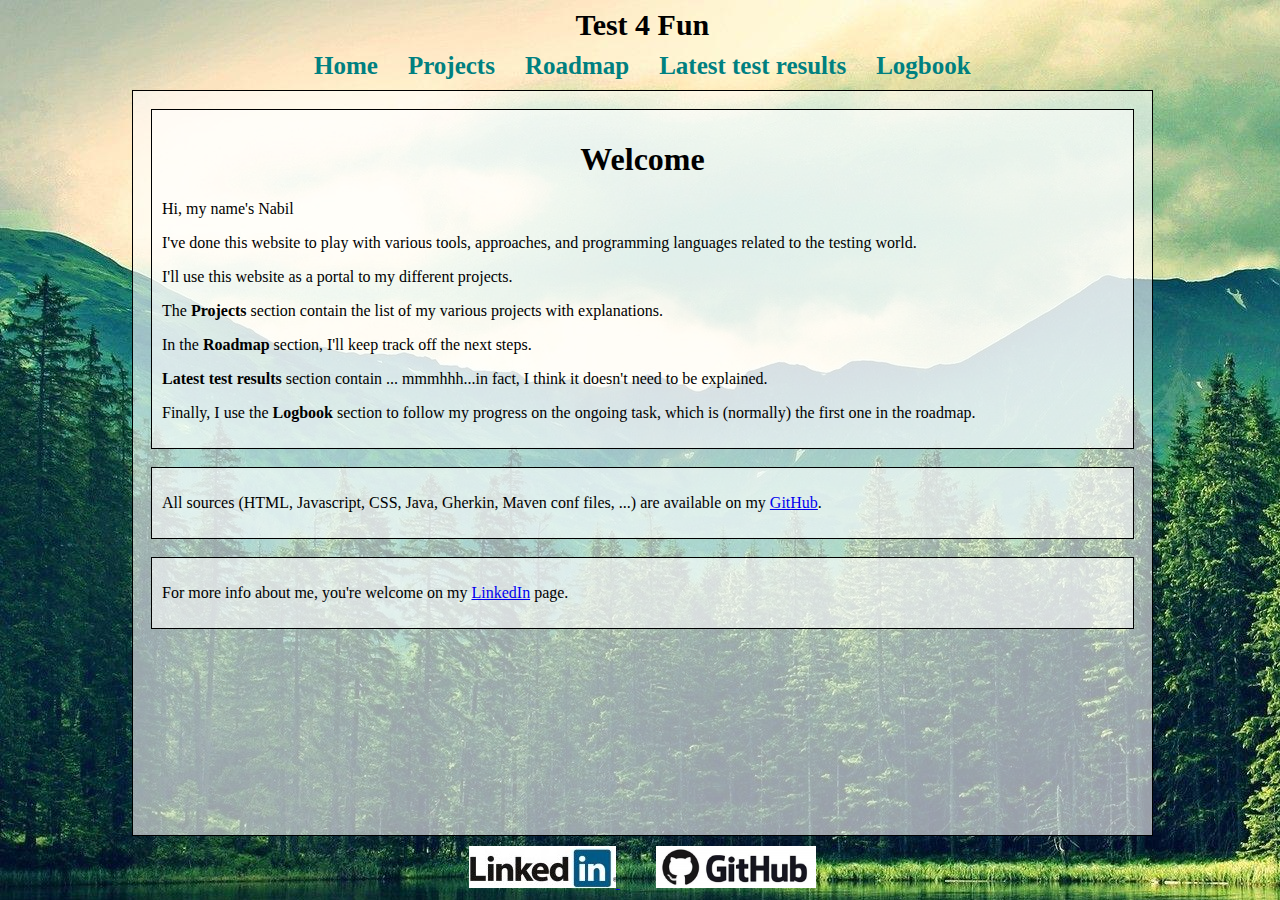
<file: testing/index.html>
<!DOCTYPE html>
<html>

<head>
    <link rel="stylesheet" type="text/css" href="CSS/style.css"/>
    <meta charset="UTF-8">
    <title>Testing 4 Fun</title>
    <script src="./JS/index.js"></script>
    <script src="./JS/menu.js"></script>
</head>

<body class="wrapper" onload="createMenu();init()">

<!------------------ HEADER SECTION ------------------------->
<header>
    <div id="website-title">Test 4 Fun</div>
</header>

<!------------------- MENU SECTION -------------------------->
<nav id="nav-menu"></nav>

<!---------------- MAIN FRAME SECTION ----------------------->
<article>
    <iframe id="mainFrame" name="mainFrame" src="" frameborder="0" width="100%" scrolling="yes"
            onload="resizeIframe(this)">Main Frame
    </iframe>
</article>

<!------------------ FOOTER SECTION ------------------------->
<footer>
    <div id="social">
        <a href="https://www.linkedin.com/in/nabil-hammami-3a5012100/" target="_blank">
            <img src="./IMG/LinkedIn_logo.jpg" alt="LinkedIn" width="147" height="42">
        </a>
        <span style="white-space: pre">        </span>
        <a href="https://github.com/nabil-hammami/WebsiteJavaTested" target="_blank">
            <img src="./IMG/GitHub_logo.jpg" alt="Github" width="160" height="42">
        </a>
    </div>
</footer>

</body>

</html>
</file>
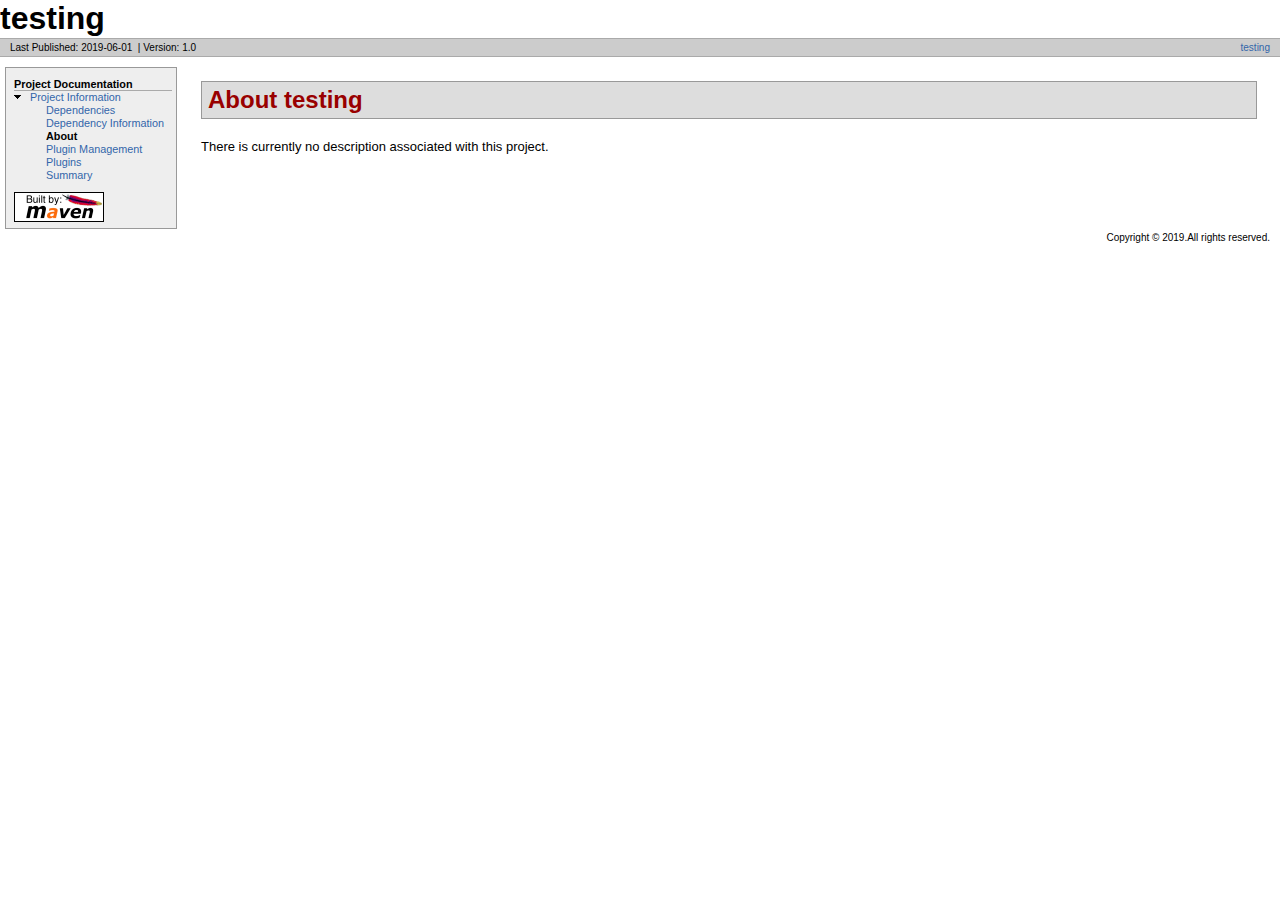
<file: testing/target/site/index.html>
<!DOCTYPE html PUBLIC "-//W3C//DTD XHTML 1.0 Transitional//EN" "http://www.w3.org/TR/xhtml1/DTD/xhtml1-transitional.dtd">
<!-- Generated by Apache Maven Doxia Site Renderer 1.8.1 from org.apache.maven.plugins:maven-project-info-reports-plugin:3.0.0:index at 2019-06-01 -->
<html xmlns="http://www.w3.org/1999/xhtml" xml:lang="en" lang="en">
  <head>
    <meta http-equiv="Content-Type" content="text/html; charset=UTF-8" />
    <title>testing &#x2013; About</title>
    <style type="text/css" media="all">
      @import url("./css/maven-base.css");
      @import url("./css/maven-theme.css");
      @import url("./css/site.css");
    </style>
    <link rel="stylesheet" href="./css/print.css" type="text/css" media="print" />
    <meta http-equiv="Content-Language" content="en" />
    
  </head>
  <body class="composite">
    <div id="banner">
<div id="bannerLeft">
testing
</div>
      <div class="clear">
        <hr/>
      </div>
    </div>
    <div id="breadcrumbs">
      <div class="xleft">
        <span id="publishDate">Last Published: 2019-06-01</span>
          &nbsp;| <span id="projectVersion">Version: 1.0</span>
      </div>
      <div class="xright"><a href="${project.url}" title="testing">testing</a>      </div>
      <div class="clear">
        <hr/>
      </div>
    </div>
    <div id="leftColumn">
      <div id="navcolumn">
       <h5>Project Documentation</h5>
    <ul>
     <li class="expanded"><a href="project-info.html" title="Project Information">Project Information</a>
      <ul>
       <li class="none"><a href="dependencies.html" title="Dependencies">Dependencies</a></li>
       <li class="none"><a href="dependency-info.html" title="Dependency Information">Dependency Information</a></li>
       <li class="none"><strong>About</strong></li>
       <li class="none"><a href="plugin-management.html" title="Plugin Management">Plugin Management</a></li>
       <li class="none"><a href="plugins.html" title="Plugins">Plugins</a></li>
       <li class="none"><a href="summary.html" title="Summary">Summary</a></li>
      </ul></li>
    </ul>
      <a href="http://maven.apache.org/" title="Built by Maven" class="poweredBy">
        <img class="poweredBy" alt="Built by Maven" src="./images/logos/maven-feather.png" />
      </a>
      </div>
    </div>
    <div id="bodyColumn">
      <div id="contentBox">
<div class="section">
<h2><a name="About_testing"></a>About testing</h2><a name="About_testing"></a>
<p>There is currently no description associated with this project.</p></div>
      </div>
    </div>
    <div class="clear">
      <hr/>
    </div>
    <div id="footer">
      <div class="xright">
        Copyright &#169;      2019.All rights reserved.      </div>
      <div class="clear">
        <hr/>
      </div>
    </div>
  </body>
</html>
</file>
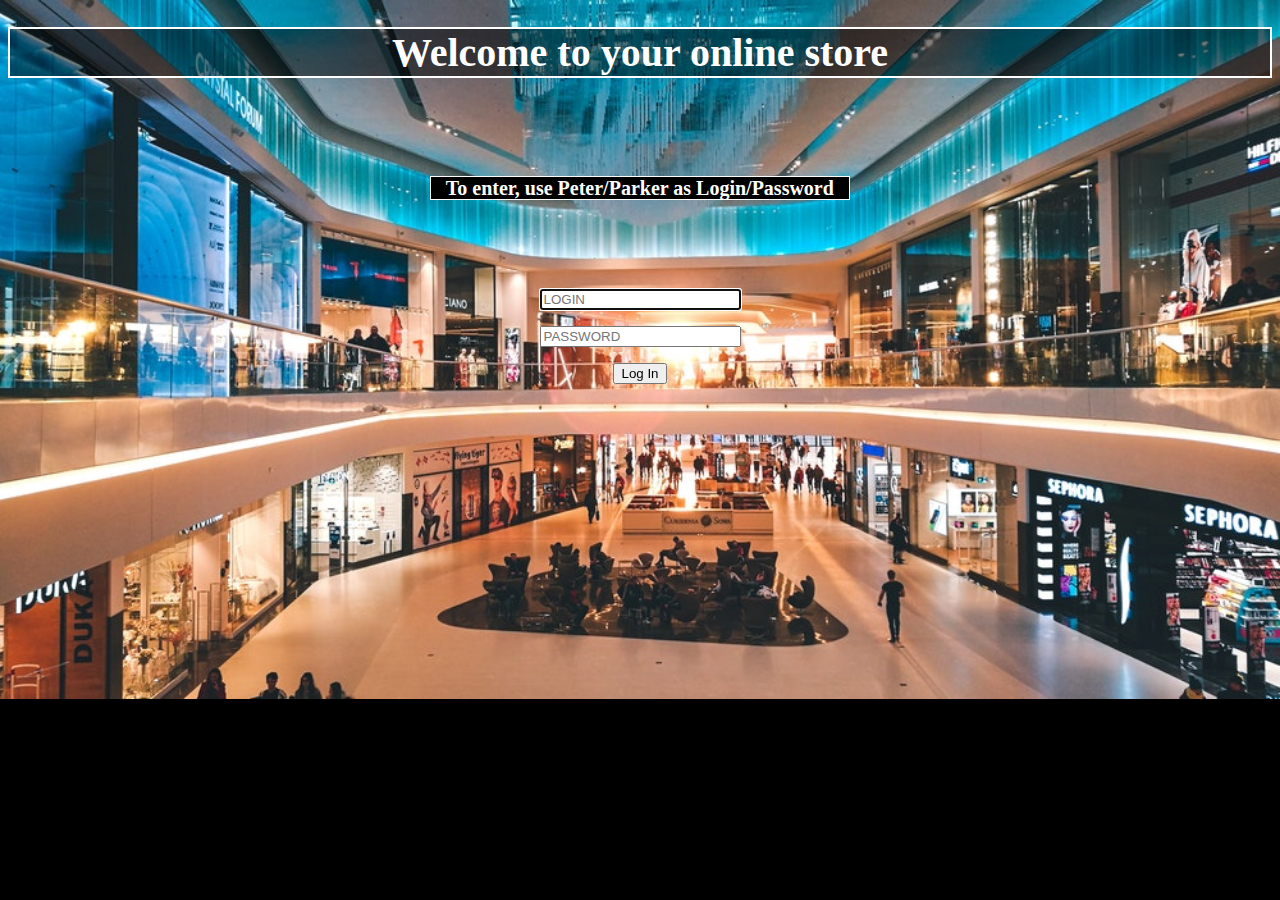
<file: testing/HTML/eCommerceLogin.html>
<!DOCTYPE html>
<html lang="en">
<head>
    <meta charset="UTF-8">
    <title>Log in</title>
    <link rel="stylesheet" type="text/css" href="../CSS/style.css"/>
    <script src="../JS/eCommerce.js"></script>
</head>
<body id="eCommerceLoginBody">
<!-- Main Title-->
<h1>Welcome to your online store</h1>
<br><br><br>
<h3>
    <span id="helper">   To enter, use Peter/Parker as Login/Password   </span>
</h3>
<br><br><br>
<form>
    <p>
        <input type="text" id="eCommerceLogin" maxlength="20" placeholder="LOGIN" size="22" autofocus>
    </p>
    <p>
        <input type="password" id="eCommercePassword" maxlength="20" placeholder="PASSWORD" size="22">
    </p>
    <p>
        <input type="button" id="eCommerceSubmit" value="Log In" onclick="clickSubmit()">
    </p>
</form>
<span id="loginErrorMessage">Error Message</span>
</body>
</html>
</file>
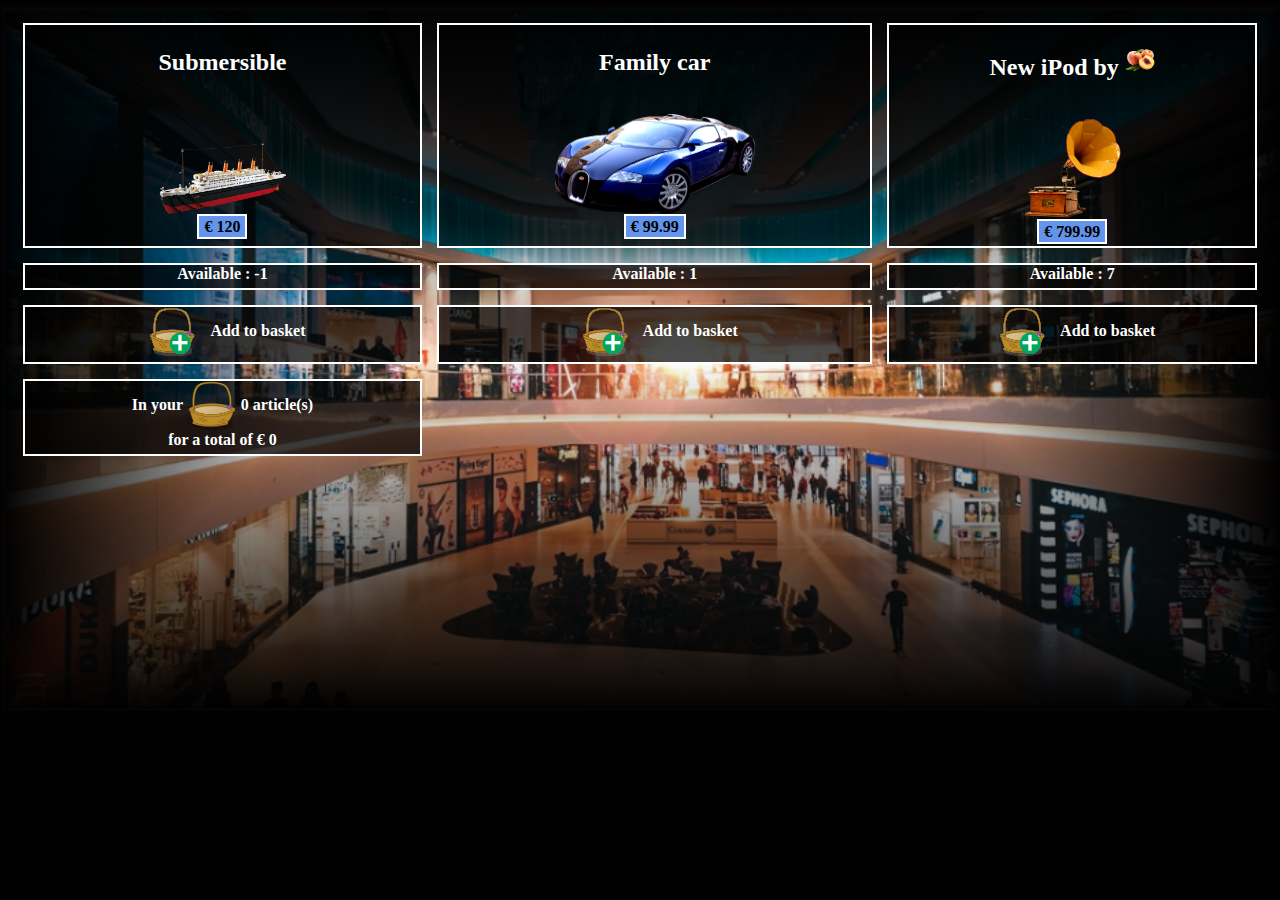
<file: testing/HTML/eCommerceOrders.html>
<!DOCTYPE html>
<html lang="en">
<head>
    <meta charset="UTF-8">
    <title>Online Store</title>
    <link rel="stylesheet" type="text/css" href="../CSS/style.css"/>
    <script src="../JS/eCommerce.js"></script>
</head>
<body id="eCommerceOrdersBody" onload="setInitialQty()">

<table id="eCommerceTable" style="color: white">
    <!--    <tr>-->
    <!--        <td></td>-->
    <!--        <td></td>-->
    <!--        <td></td>-->
    <!--    </tr>-->
    <tr>
        <td><h2>Submersible</h2><br><img src="../IMG/titanic.png" width="128" height="100"><br><span
                class="price">€ 120</span></td>
        <td><h2>Family car</h2><br><img src="../IMG/Bugatti.png" width="200" height="100"><br><span
                class="price">€ 99.99</span></td>
        <td><h2>New iPod by <img src="../IMG/peaches.png" width="30" height="30"></h2><br><img
                src="../IMG/gramophone.png" width="99" height="100"><br><span class="price">€ 799.99</span>
        </td>
    </tr>
    <tr>
        <td>Available : <span id="qtySubmersible">_____</span></td>
        <td>Available : <span id="qtyCar">_____</span></td>
        <td>Available : <span id="qtyIpod">_____</span></td>
    </tr>
    <tr>
        <td><img src="../IMG/BasketAdd.png" style="vertical-align: middle">Add to basket</td>
        <td><img src="../IMG/BasketAdd.png" style="vertical-align: middle">Add to basket</td>
        <td><img src="../IMG/BasketAdd.png" style="vertical-align: middle">Add to basket</td>
    </tr>
    <tr>
        <td >In your <img src="../IMG/basket.png" width="50" height="50" style="vertical-align: middle">
            <span id="qtyBasket">_____</span> article(s) <br>
            for a total of € <span id="amountBasket">_____</span>
        </td>
        <td hidden></td>
        <td hidden></td>
    </tr>
</table>

</body>
</html>
</file>
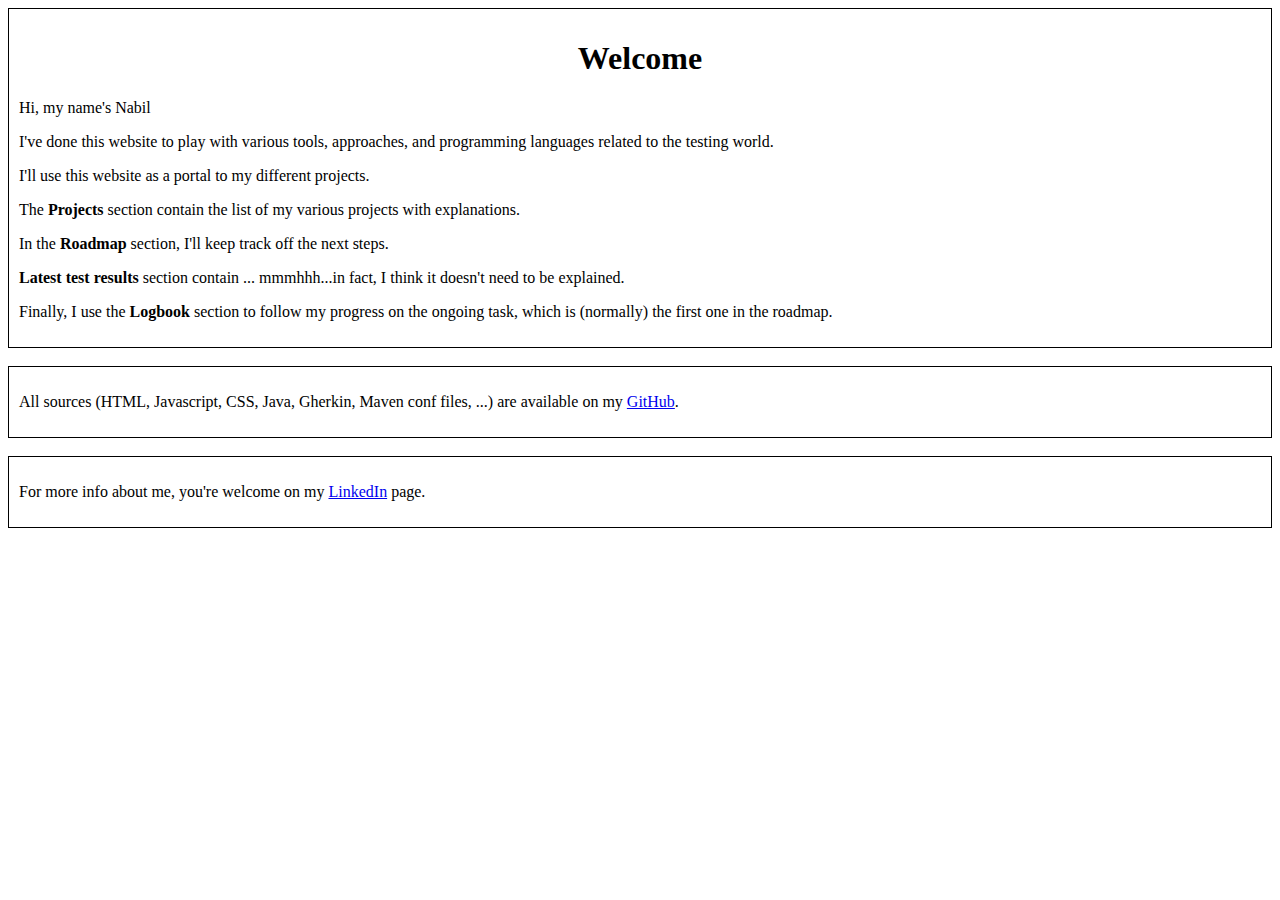
<file: testing/HTML/home.html>
<!DOCTYPE html>
<html lang="en">
<head>
    <meta charset="UTF-8">
    <title>Home</title>
    <link rel="stylesheet" type="text/css" href="../CSS/style.css"/>
</head>
<body>
<article>
    <h1>Welcome</h1>
    <p style="white-space: pre">Hi, my name's Nabil</p>
    <p>I've done this website to play with various tools, approaches, and programming languages related to the testing
        world.</p>
    <p>I'll use this website as a portal to my different projects.</p>
    <p>The <b>Projects</b> section contain the list of my various projects with explanations.</p>
    <p>In the <b>Roadmap</b> section, I'll keep track off the next steps.</p>
    <p><b>Latest test results</b> section contain ... mmmhhh...in fact, I think it doesn't need to be explained.</p>
    <p>Finally, I use the <b>Logbook</b> section to follow my progress on the ongoing task, which is (normally) the
        first one in the roadmap.</p>
</article>
<br>
<article>
    <p>All sources (HTML, Javascript, CSS, Java, Gherkin, Maven conf files, ...) are available on my <a
            href="https://github.com/nabil-hammami/WebsiteJavaTested" target="_blank">GitHub</a>.</p>
</article>
<br>
<article>
    <p>For more info about me, you're welcome on my <a href="https://www.linkedin.com/in/nabil-hammami-3a5012100/"
                                                       target="_blank">LinkedIn</a> page.</p>
</article>
</body>
</html>
</file>
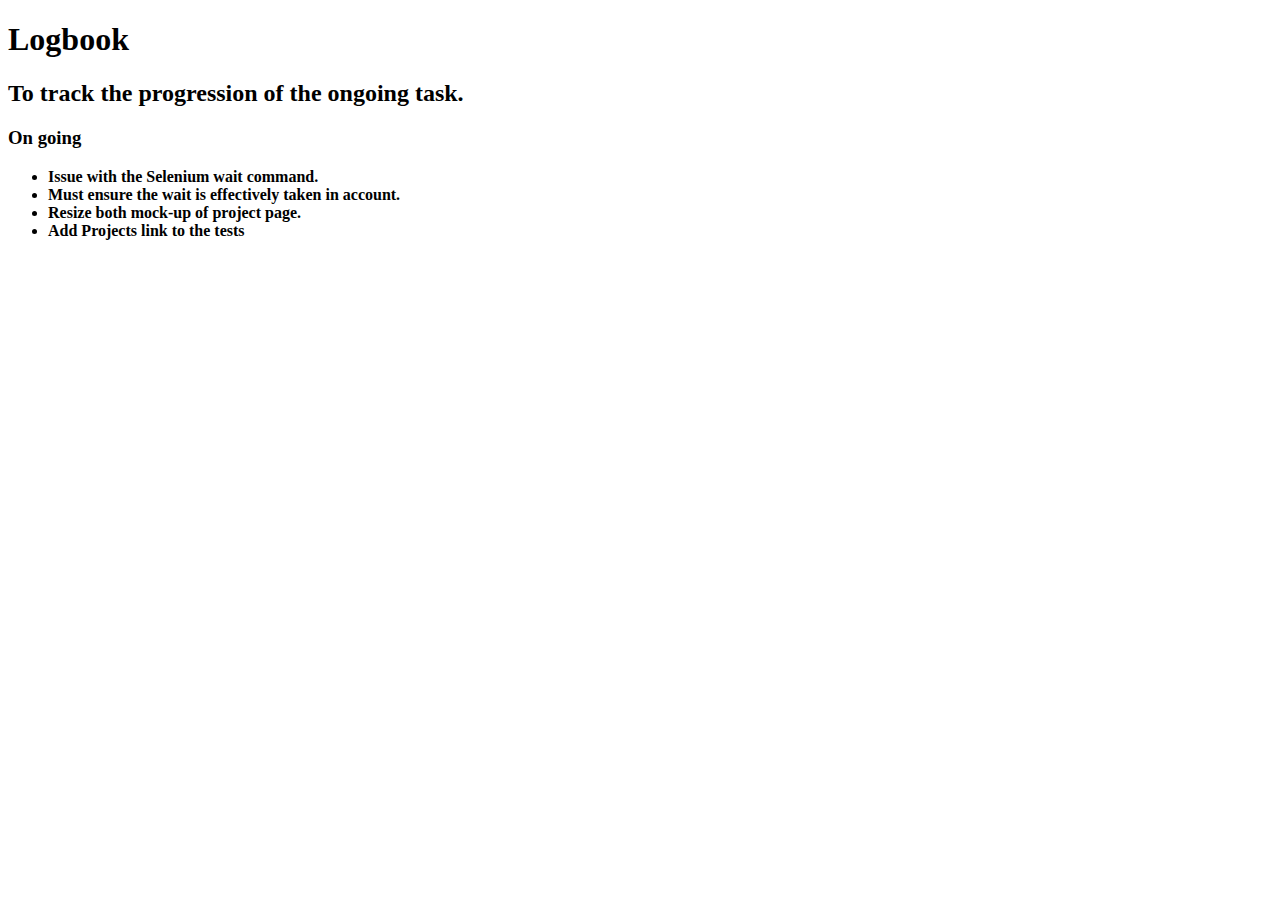
<file: testing/HTML/logBook.html>
<!DOCTYPE html>
<html lang="en">
<head>
    <link rel="stylesheet" type="text/css" href="../CSS/style.css"/>
    <meta charset="UTF-8">
    <title>LogBook</title>
</head>
<body>
<h1>Logbook</h1>
<h2>To track the progression of the ongoing task.</h2>
<h3>On going</h3>
<ul>
    <li>Issue with the Selenium wait command.</li>
    <li>Must ensure the wait is effectively taken in account.</li>
    <li>Resize both mock-up of project page.</li>
    <li>Add Projects link to the tests</li>
</ul>
</body>
</html>
</file>
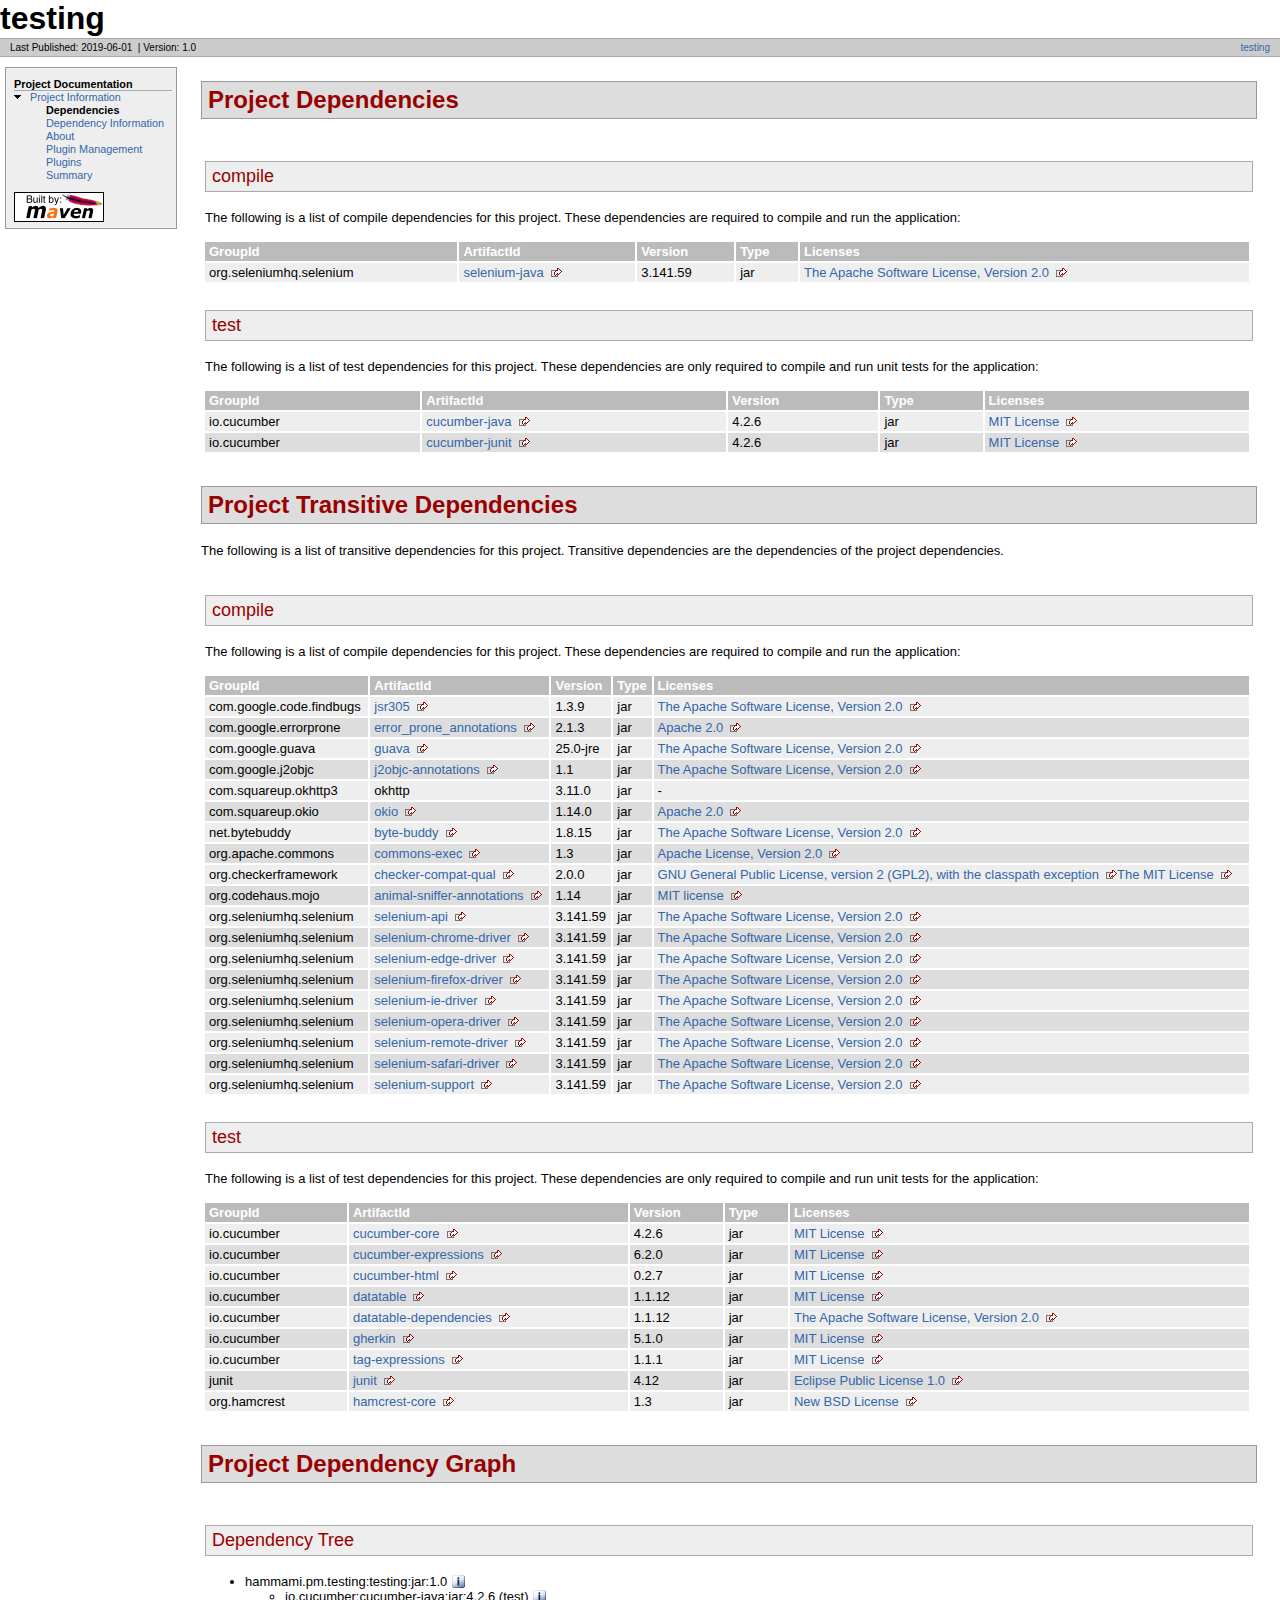
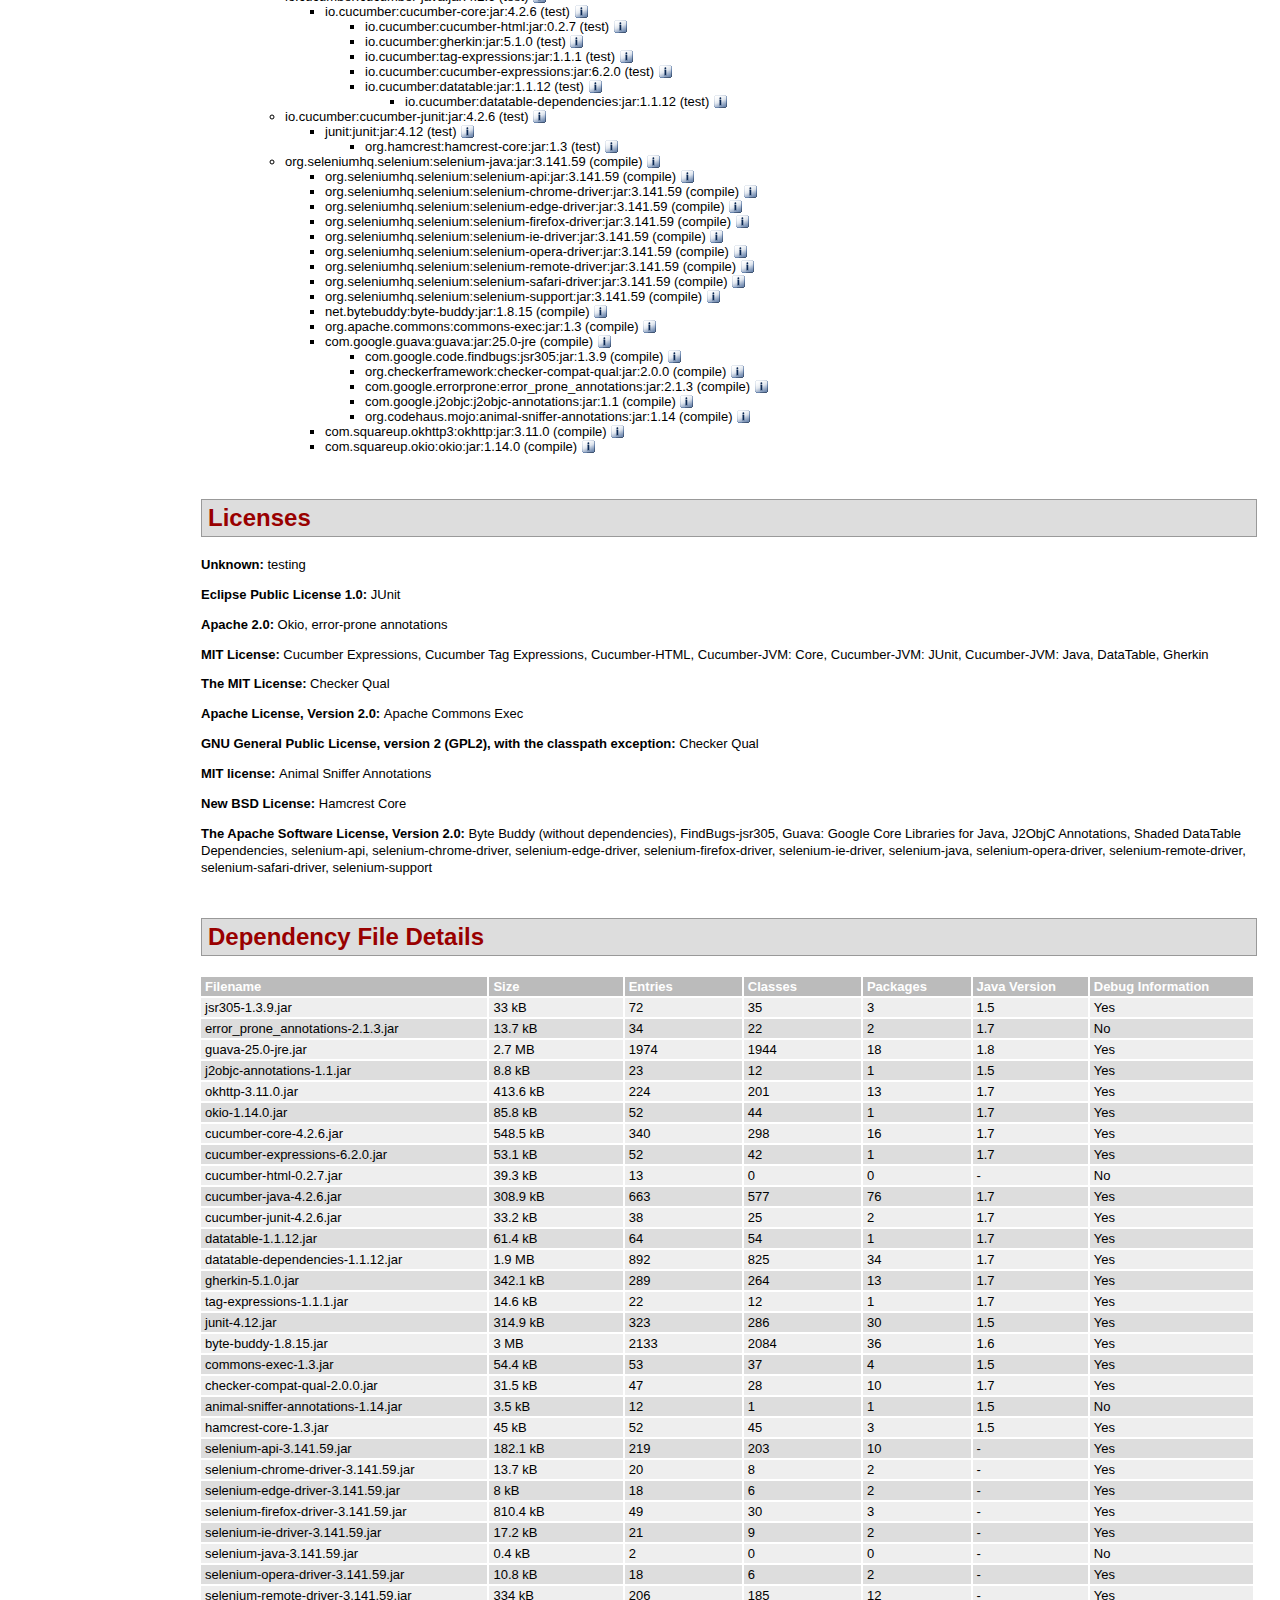
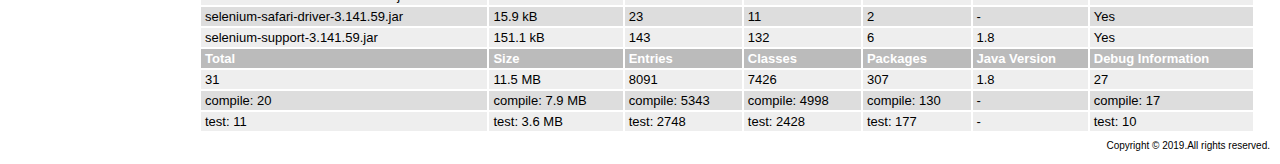
<file: testing/target/site/dependencies.html>
<!DOCTYPE html PUBLIC "-//W3C//DTD XHTML 1.0 Transitional//EN" "http://www.w3.org/TR/xhtml1/DTD/xhtml1-transitional.dtd">
<!-- Generated by Apache Maven Doxia Site Renderer 1.8.1 from org.apache.maven.plugins:maven-project-info-reports-plugin:3.0.0:dependencies at 2019-06-01 -->
<html xmlns="http://www.w3.org/1999/xhtml" xml:lang="en" lang="en">
  <head>
    <meta http-equiv="Content-Type" content="text/html; charset=UTF-8" />
    <title>testing &#x2013; Project Dependencies</title>
    <style type="text/css" media="all">
      @import url("./css/maven-base.css");
      @import url("./css/maven-theme.css");
      @import url("./css/site.css");
    </style>
    <link rel="stylesheet" href="./css/print.css" type="text/css" media="print" />
    <meta http-equiv="Content-Language" content="en" />
    
  </head>
  <body class="composite">
    <div id="banner">
<div id="bannerLeft">
testing
</div>
      <div class="clear">
        <hr/>
      </div>
    </div>
    <div id="breadcrumbs">
      <div class="xleft">
        <span id="publishDate">Last Published: 2019-06-01</span>
          &nbsp;| <span id="projectVersion">Version: 1.0</span>
      </div>
      <div class="xright"><a href="${project.url}" title="testing">testing</a>      </div>
      <div class="clear">
        <hr/>
      </div>
    </div>
    <div id="leftColumn">
      <div id="navcolumn">
       <h5>Project Documentation</h5>
    <ul>
     <li class="expanded"><a href="project-info.html" title="Project Information">Project Information</a>
      <ul>
       <li class="none"><strong>Dependencies</strong></li>
       <li class="none"><a href="dependency-info.html" title="Dependency Information">Dependency Information</a></li>
       <li class="none"><a href="index.html" title="About">About</a></li>
       <li class="none"><a href="plugin-management.html" title="Plugin Management">Plugin Management</a></li>
       <li class="none"><a href="plugins.html" title="Plugins">Plugins</a></li>
       <li class="none"><a href="summary.html" title="Summary">Summary</a></li>
      </ul></li>
    </ul>
      <a href="http://maven.apache.org/" title="Built by Maven" class="poweredBy">
        <img class="poweredBy" alt="Built by Maven" src="./images/logos/maven-feather.png" />
      </a>
      </div>
    </div>
    <div id="bodyColumn">
      <div id="contentBox">
<a name="Project_Dependencies"></a>
<div class="section">
<h2><a name="Project_Dependencies"></a>Project Dependencies</h2><a name="Project_Dependencies_compile"></a>
<div class="section">
<h3><a name="compile"></a>compile</h3>
<p>The following is a list of compile dependencies for this project. These dependencies are required to compile and run the application:</p>
<table border="0" class="bodyTable">
<tr class="a">
<th>GroupId</th>
<th>ArtifactId</th>
<th>Version</th>
<th>Type</th>
<th>Licenses</th></tr>
<tr class="b">
<td>org.seleniumhq.selenium</td>
<td><a class="externalLink" href="http://www.seleniumhq.org/">selenium-java</a></td>
<td>3.141.59</td>
<td>jar</td>
<td><a class="externalLink" href="http://www.apache.org/licenses/LICENSE-2.0.txt">The Apache Software License, Version 2.0</a></td></tr></table></div><a name="Project_Dependencies_test"></a>
<div class="section">
<h3><a name="test"></a>test</h3>
<p>The following is a list of test dependencies for this project. These dependencies are only required to compile and run unit tests for the application:</p>
<table border="0" class="bodyTable">
<tr class="a">
<th>GroupId</th>
<th>ArtifactId</th>
<th>Version</th>
<th>Type</th>
<th>Licenses</th></tr>
<tr class="b">
<td>io.cucumber</td>
<td><a class="externalLink" href="http://cucumber.io/cucumber-java/">cucumber-java</a></td>
<td>4.2.6</td>
<td>jar</td>
<td><a class="externalLink" href="http://www.opensource.org/licenses/mit-license">MIT License</a></td></tr>
<tr class="a">
<td>io.cucumber</td>
<td><a class="externalLink" href="http://cucumber.io/cucumber-junit/">cucumber-junit</a></td>
<td>4.2.6</td>
<td>jar</td>
<td><a class="externalLink" href="http://www.opensource.org/licenses/mit-license">MIT License</a></td></tr></table></div></div><a name="Project_Transitive_Dependencies"></a>
<div class="section">
<h2><a name="Project_Transitive_Dependencies"></a>Project Transitive Dependencies</h2>
<p>The following is a list of transitive dependencies for this project. Transitive dependencies are the dependencies of the project dependencies.</p><a name="Project_Transitive_Dependencies_compile"></a>
<div class="section">
<h3><a name="compile"></a>compile</h3>
<p>The following is a list of compile dependencies for this project. These dependencies are required to compile and run the application:</p>
<table border="0" class="bodyTable">
<tr class="a">
<th>GroupId</th>
<th>ArtifactId</th>
<th>Version</th>
<th>Type</th>
<th>Licenses</th></tr>
<tr class="b">
<td>com.google.code.findbugs</td>
<td><a class="externalLink" href="http://findbugs.sourceforge.net/">jsr305</a></td>
<td>1.3.9</td>
<td>jar</td>
<td><a class="externalLink" href="http://www.apache.org/licenses/LICENSE-2.0.txt">The Apache Software License, Version 2.0</a></td></tr>
<tr class="a">
<td>com.google.errorprone</td>
<td><a class="externalLink" href="http://nexus.sonatype.org/oss-repository-hosting.html/error_prone_parent/error_prone_annotations">error_prone_annotations</a></td>
<td>2.1.3</td>
<td>jar</td>
<td><a class="externalLink" href="http://www.apache.org/licenses/LICENSE-2.0.txt">Apache 2.0</a></td></tr>
<tr class="b">
<td>com.google.guava</td>
<td><a class="externalLink" href="https://github.com/google/guava/guava">guava</a></td>
<td>25.0-jre</td>
<td>jar</td>
<td><a class="externalLink" href="http://www.apache.org/licenses/LICENSE-2.0.txt">The Apache Software License, Version 2.0</a></td></tr>
<tr class="a">
<td>com.google.j2objc</td>
<td><a class="externalLink" href="https://github.com/google/j2objc/">j2objc-annotations</a></td>
<td>1.1</td>
<td>jar</td>
<td><a class="externalLink" href="http://www.apache.org/licenses/LICENSE-2.0.txt">The Apache Software License, Version 2.0</a></td></tr>
<tr class="b">
<td>com.squareup.okhttp3</td>
<td>okhttp</td>
<td>3.11.0</td>
<td>jar</td>
<td>-</td></tr>
<tr class="a">
<td>com.squareup.okio</td>
<td><a class="externalLink" href="https://github.com/square/okio/okio">okio</a></td>
<td>1.14.0</td>
<td>jar</td>
<td><a class="externalLink" href="http://www.apache.org/licenses/LICENSE-2.0.txt">Apache 2.0</a></td></tr>
<tr class="b">
<td>net.bytebuddy</td>
<td><a class="externalLink" href="http://bytebuddy.net/byte-buddy">byte-buddy</a></td>
<td>1.8.15</td>
<td>jar</td>
<td><a class="externalLink" href="http://www.apache.org/licenses/LICENSE-2.0.txt">The Apache Software License, Version 2.0</a></td></tr>
<tr class="a">
<td>org.apache.commons</td>
<td><a class="externalLink" href="http://commons.apache.org/proper/commons-exec/">commons-exec</a></td>
<td>1.3</td>
<td>jar</td>
<td><a class="externalLink" href="http://www.apache.org/licenses/LICENSE-2.0.txt">Apache License, Version 2.0</a></td></tr>
<tr class="b">
<td>org.checkerframework</td>
<td><a class="externalLink" href="http://checkerframework.org">checker-compat-qual</a></td>
<td>2.0.0</td>
<td>jar</td>
<td><a class="externalLink" href="http://www.gnu.org/software/classpath/license.html">GNU General Public License, version 2 (GPL2), with the classpath exception</a><a class="externalLink" href="http://opensource.org/licenses/MIT">The MIT License</a></td></tr>
<tr class="a">
<td>org.codehaus.mojo</td>
<td><a class="externalLink" href="http://mojo.codehaus.org/animal-sniffer/animal-sniffer-annotations">animal-sniffer-annotations</a></td>
<td>1.14</td>
<td>jar</td>
<td><a class="externalLink" href="http://www.opensource.org/licenses/mit-license.php">MIT license</a></td></tr>
<tr class="b">
<td>org.seleniumhq.selenium</td>
<td><a class="externalLink" href="http://www.seleniumhq.org/">selenium-api</a></td>
<td>3.141.59</td>
<td>jar</td>
<td><a class="externalLink" href="http://www.apache.org/licenses/LICENSE-2.0.txt">The Apache Software License, Version 2.0</a></td></tr>
<tr class="a">
<td>org.seleniumhq.selenium</td>
<td><a class="externalLink" href="http://www.seleniumhq.org/">selenium-chrome-driver</a></td>
<td>3.141.59</td>
<td>jar</td>
<td><a class="externalLink" href="http://www.apache.org/licenses/LICENSE-2.0.txt">The Apache Software License, Version 2.0</a></td></tr>
<tr class="b">
<td>org.seleniumhq.selenium</td>
<td><a class="externalLink" href="http://www.seleniumhq.org/">selenium-edge-driver</a></td>
<td>3.141.59</td>
<td>jar</td>
<td><a class="externalLink" href="http://www.apache.org/licenses/LICENSE-2.0.txt">The Apache Software License, Version 2.0</a></td></tr>
<tr class="a">
<td>org.seleniumhq.selenium</td>
<td><a class="externalLink" href="http://www.seleniumhq.org/">selenium-firefox-driver</a></td>
<td>3.141.59</td>
<td>jar</td>
<td><a class="externalLink" href="http://www.apache.org/licenses/LICENSE-2.0.txt">The Apache Software License, Version 2.0</a></td></tr>
<tr class="b">
<td>org.seleniumhq.selenium</td>
<td><a class="externalLink" href="http://www.seleniumhq.org/">selenium-ie-driver</a></td>
<td>3.141.59</td>
<td>jar</td>
<td><a class="externalLink" href="http://www.apache.org/licenses/LICENSE-2.0.txt">The Apache Software License, Version 2.0</a></td></tr>
<tr class="a">
<td>org.seleniumhq.selenium</td>
<td><a class="externalLink" href="http://www.seleniumhq.org/">selenium-opera-driver</a></td>
<td>3.141.59</td>
<td>jar</td>
<td><a class="externalLink" href="http://www.apache.org/licenses/LICENSE-2.0.txt">The Apache Software License, Version 2.0</a></td></tr>
<tr class="b">
<td>org.seleniumhq.selenium</td>
<td><a class="externalLink" href="http://www.seleniumhq.org/">selenium-remote-driver</a></td>
<td>3.141.59</td>
<td>jar</td>
<td><a class="externalLink" href="http://www.apache.org/licenses/LICENSE-2.0.txt">The Apache Software License, Version 2.0</a></td></tr>
<tr class="a">
<td>org.seleniumhq.selenium</td>
<td><a class="externalLink" href="http://www.seleniumhq.org/">selenium-safari-driver</a></td>
<td>3.141.59</td>
<td>jar</td>
<td><a class="externalLink" href="http://www.apache.org/licenses/LICENSE-2.0.txt">The Apache Software License, Version 2.0</a></td></tr>
<tr class="b">
<td>org.seleniumhq.selenium</td>
<td><a class="externalLink" href="http://www.seleniumhq.org/">selenium-support</a></td>
<td>3.141.59</td>
<td>jar</td>
<td><a class="externalLink" href="http://www.apache.org/licenses/LICENSE-2.0.txt">The Apache Software License, Version 2.0</a></td></tr></table></div><a name="Project_Transitive_Dependencies_test"></a>
<div class="section">
<h3><a name="test"></a>test</h3>
<p>The following is a list of test dependencies for this project. These dependencies are only required to compile and run unit tests for the application:</p>
<table border="0" class="bodyTable">
<tr class="a">
<th>GroupId</th>
<th>ArtifactId</th>
<th>Version</th>
<th>Type</th>
<th>Licenses</th></tr>
<tr class="b">
<td>io.cucumber</td>
<td><a class="externalLink" href="http://cucumber.io/cucumber-core/">cucumber-core</a></td>
<td>4.2.6</td>
<td>jar</td>
<td><a class="externalLink" href="http://www.opensource.org/licenses/mit-license">MIT License</a></td></tr>
<tr class="a">
<td>io.cucumber</td>
<td><a class="externalLink" href="https://github.com/cucumber/cucumber-expressions-java">cucumber-expressions</a></td>
<td>6.2.0</td>
<td>jar</td>
<td><a class="externalLink" href="http://www.opensource.org/licenses/mit-license">MIT License</a></td></tr>
<tr class="b">
<td>io.cucumber</td>
<td><a class="externalLink" href="http://nexus.sonatype.org/oss-repository-hosting.html/cucumber-html">cucumber-html</a></td>
<td>0.2.7</td>
<td>jar</td>
<td><a class="externalLink" href="http://www.opensource.org/licenses/mit-license">MIT License</a></td></tr>
<tr class="a">
<td>io.cucumber</td>
<td><a class="externalLink" href="https://github.com/cucumber/datatable-java/datatable">datatable</a></td>
<td>1.1.12</td>
<td>jar</td>
<td><a class="externalLink" href="http://www.opensource.org/licenses/mit-license">MIT License</a></td></tr>
<tr class="b">
<td>io.cucumber</td>
<td><a class="externalLink" href="https://github.com/cucumber/datatable-java/datatable-dependencies">datatable-dependencies</a></td>
<td>1.1.12</td>
<td>jar</td>
<td><a class="externalLink" href="http://www.apache.org/licenses/LICENSE-2.0">The Apache Software License, Version 2.0</a></td></tr>
<tr class="a">
<td>io.cucumber</td>
<td><a class="externalLink" href="https://github.com/cucumber/gherkin-java">gherkin</a></td>
<td>5.1.0</td>
<td>jar</td>
<td><a class="externalLink" href="http://www.opensource.org/licenses/mit-license">MIT License</a></td></tr>
<tr class="b">
<td>io.cucumber</td>
<td><a class="externalLink" href="https://github.com/cucumber/tag-expressions-java">tag-expressions</a></td>
<td>1.1.1</td>
<td>jar</td>
<td><a class="externalLink" href="http://www.opensource.org/licenses/mit-license">MIT License</a></td></tr>
<tr class="a">
<td>junit</td>
<td><a class="externalLink" href="http://junit.org">junit</a></td>
<td>4.12</td>
<td>jar</td>
<td><a class="externalLink" href="http://www.eclipse.org/legal/epl-v10.html">Eclipse Public License 1.0</a></td></tr>
<tr class="b">
<td>org.hamcrest</td>
<td><a class="externalLink" href="https://github.com/hamcrest/JavaHamcrest/hamcrest-core">hamcrest-core</a></td>
<td>1.3</td>
<td>jar</td>
<td><a class="externalLink" href="http://www.opensource.org/licenses/bsd-license.php">New BSD License</a></td></tr></table></div></div><a name="Project_Dependency_Graph"></a>
<div class="section">
<h2><a name="Project_Dependency_Graph"></a>Project Dependency Graph</h2>
<script language="javascript" type="text/javascript">
      function toggleDependencyDetails( divId, imgId )
      {
        var div = document.getElementById( divId );
        var img = document.getElementById( imgId );
        if( div.style.display == '' )
        {
          div.style.display = 'none';
          img.src='./images/icon_info_sml.gif';
          img.alt='[Information]';
        }
        else
        {
          div.style.display = '';
          img.src='./images/close.gif';
          img.alt='[Close]';
        }
      }
</script>
<a name="Dependency_Tree"></a>
<div class="section">
<h3><a name="Dependency_Tree"></a>Dependency Tree</h3>
<ul>
<li>hammami.pm.testing:testing:jar:1.0 <img id="_img1" src="./images/icon_info_sml.gif" alt="[Information]" onclick="toggleDependencyDetails( '_dep0', '_img1' );" style="cursor: pointer; vertical-align: text-bottom;"></img><div id="_dep0" style="display:none">
<table border="0" class="bodyTable">
<tr class="a">
<th>testing</th></tr>
<tr class="b">
<td>
<p><b>Description: </b>There is currently no description associated with this project.</p>
<p><b>Project Licenses: </b>No licenses are defined for this project.</p></td></tr></table></div>
<ul>
<li>io.cucumber:cucumber-java:jar:4.2.6 (test) <img id="_img3" src="./images/icon_info_sml.gif" alt="[Information]" onclick="toggleDependencyDetails( '_dep2', '_img3' );" style="cursor: pointer; vertical-align: text-bottom;"></img><div id="_dep2" style="display:none">
<table border="0" class="bodyTable">
<tr class="a">
<th>Cucumber-JVM: Java</th></tr>
<tr class="b">
<td>
<p><b>Description: </b>Cucumber for the JVM</p>
<p><b>URL: </b><a class="externalLink" href="http://cucumber.io/cucumber-java/">http://cucumber.io/cucumber-java/</a></p>
<p><b>Project Licenses: </b><a class="externalLink" href="http://www.opensource.org/licenses/mit-license">MIT License</a></p></td></tr></table></div>
<ul>
<li>io.cucumber:cucumber-core:jar:4.2.6 (test) <img id="_img5" src="./images/icon_info_sml.gif" alt="[Information]" onclick="toggleDependencyDetails( '_dep4', '_img5' );" style="cursor: pointer; vertical-align: text-bottom;"></img><div id="_dep4" style="display:none">
<table border="0" class="bodyTable">
<tr class="a">
<th>Cucumber-JVM: Core</th></tr>
<tr class="b">
<td>
<p><b>Description: </b>Cucumber for the JVM</p>
<p><b>URL: </b><a class="externalLink" href="http://cucumber.io/cucumber-core/">http://cucumber.io/cucumber-core/</a></p>
<p><b>Project Licenses: </b><a class="externalLink" href="http://www.opensource.org/licenses/mit-license">MIT License</a></p></td></tr></table></div>
<ul>
<li>io.cucumber:cucumber-html:jar:0.2.7 (test) <img id="_img7" src="./images/icon_info_sml.gif" alt="[Information]" onclick="toggleDependencyDetails( '_dep6', '_img7' );" style="cursor: pointer; vertical-align: text-bottom;"></img><div id="_dep6" style="display:none">
<table border="0" class="bodyTable">
<tr class="a">
<th>Cucumber-HTML</th></tr>
<tr class="b">
<td>
<p><b>Description: </b>Cucumber-HTML is a cross-platform HTML formatter for all the Cucumber implementations.</p>
<p><b>URL: </b><a class="externalLink" href="http://nexus.sonatype.org/oss-repository-hosting.html/cucumber-html">http://nexus.sonatype.org/oss-repository-hosting.html/cucumber-html</a></p>
<p><b>Project Licenses: </b><a class="externalLink" href="http://www.opensource.org/licenses/mit-license">MIT License</a></p></td></tr></table></div></li>
<li>io.cucumber:gherkin:jar:5.1.0 (test) <img id="_img9" src="./images/icon_info_sml.gif" alt="[Information]" onclick="toggleDependencyDetails( '_dep8', '_img9' );" style="cursor: pointer; vertical-align: text-bottom;"></img><div id="_dep8" style="display:none">
<table border="0" class="bodyTable">
<tr class="a">
<th>Gherkin</th></tr>
<tr class="b">
<td>
<p><b>Description: </b>Gherkin parser</p>
<p><b>URL: </b><a class="externalLink" href="https://github.com/cucumber/gherkin-java">https://github.com/cucumber/gherkin-java</a></p>
<p><b>Project Licenses: </b><a class="externalLink" href="http://www.opensource.org/licenses/mit-license">MIT License</a></p></td></tr></table></div></li>
<li>io.cucumber:tag-expressions:jar:1.1.1 (test) <img id="_img11" src="./images/icon_info_sml.gif" alt="[Information]" onclick="toggleDependencyDetails( '_dep10', '_img11' );" style="cursor: pointer; vertical-align: text-bottom;"></img><div id="_dep10" style="display:none">
<table border="0" class="bodyTable">
<tr class="a">
<th>Cucumber Tag Expressions</th></tr>
<tr class="b">
<td>
<p><b>Description: </b>Parses boolean infix expressions</p>
<p><b>URL: </b><a class="externalLink" href="https://github.com/cucumber/tag-expressions-java">https://github.com/cucumber/tag-expressions-java</a></p>
<p><b>Project Licenses: </b><a class="externalLink" href="http://www.opensource.org/licenses/mit-license">MIT License</a></p></td></tr></table></div></li>
<li>io.cucumber:cucumber-expressions:jar:6.2.0 (test) <img id="_img13" src="./images/icon_info_sml.gif" alt="[Information]" onclick="toggleDependencyDetails( '_dep12', '_img13' );" style="cursor: pointer; vertical-align: text-bottom;"></img><div id="_dep12" style="display:none">
<table border="0" class="bodyTable">
<tr class="a">
<th>Cucumber Expressions</th></tr>
<tr class="b">
<td>
<p><b>Description: </b>Cucumber Expressions are simple patterns for matching Step Definitions with Gherkin steps</p>
<p><b>URL: </b><a class="externalLink" href="https://github.com/cucumber/cucumber-expressions-java">https://github.com/cucumber/cucumber-expressions-java</a></p>
<p><b>Project Licenses: </b><a class="externalLink" href="http://www.opensource.org/licenses/mit-license">MIT License</a></p></td></tr></table></div></li>
<li>io.cucumber:datatable:jar:1.1.12 (test) <img id="_img15" src="./images/icon_info_sml.gif" alt="[Information]" onclick="toggleDependencyDetails( '_dep14', '_img15' );" style="cursor: pointer; vertical-align: text-bottom;"></img><div id="_dep14" style="display:none">
<table border="0" class="bodyTable">
<tr class="a">
<th>DataTable</th></tr>
<tr class="b">
<td>
<p><b>Description: </b>Parent POM for data tables</p>
<p><b>URL: </b><a class="externalLink" href="https://github.com/cucumber/datatable-java/datatable">https://github.com/cucumber/datatable-java/datatable</a></p>
<p><b>Project Licenses: </b><a class="externalLink" href="http://www.opensource.org/licenses/mit-license">MIT License</a></p></td></tr></table></div>
<ul>
<li>io.cucumber:datatable-dependencies:jar:1.1.12 (test) <img id="_img17" src="./images/icon_info_sml.gif" alt="[Information]" onclick="toggleDependencyDetails( '_dep16', '_img17' );" style="cursor: pointer; vertical-align: text-bottom;"></img><div id="_dep16" style="display:none">
<table border="0" class="bodyTable">
<tr class="a">
<th>Shaded DataTable Dependencies</th></tr>
<tr class="b">
<td>
<p><b>Description: </b>Parent POM for data tables</p>
<p><b>URL: </b><a class="externalLink" href="https://github.com/cucumber/datatable-java/datatable-dependencies">https://github.com/cucumber/datatable-java/datatable-dependencies</a></p>
<p><b>Project Licenses: </b><a class="externalLink" href="http://www.apache.org/licenses/LICENSE-2.0">The Apache Software License, Version 2.0</a></p></td></tr></table></div></li></ul></li></ul></li></ul></li>
<li>io.cucumber:cucumber-junit:jar:4.2.6 (test) <img id="_img19" src="./images/icon_info_sml.gif" alt="[Information]" onclick="toggleDependencyDetails( '_dep18', '_img19' );" style="cursor: pointer; vertical-align: text-bottom;"></img><div id="_dep18" style="display:none">
<table border="0" class="bodyTable">
<tr class="a">
<th>Cucumber-JVM: JUnit</th></tr>
<tr class="b">
<td>
<p><b>Description: </b>Cucumber for the JVM</p>
<p><b>URL: </b><a class="externalLink" href="http://cucumber.io/cucumber-junit/">http://cucumber.io/cucumber-junit/</a></p>
<p><b>Project Licenses: </b><a class="externalLink" href="http://www.opensource.org/licenses/mit-license">MIT License</a></p></td></tr></table></div>
<ul>
<li>junit:junit:jar:4.12 (test) <img id="_img21" src="./images/icon_info_sml.gif" alt="[Information]" onclick="toggleDependencyDetails( '_dep20', '_img21' );" style="cursor: pointer; vertical-align: text-bottom;"></img><div id="_dep20" style="display:none">
<table border="0" class="bodyTable">
<tr class="a">
<th>JUnit</th></tr>
<tr class="b">
<td>
<p><b>Description: </b>JUnit is a unit testing framework for Java, created by Erich Gamma and Kent Beck.</p>
<p><b>URL: </b><a class="externalLink" href="http://junit.org">http://junit.org</a></p>
<p><b>Project Licenses: </b><a class="externalLink" href="http://www.eclipse.org/legal/epl-v10.html">Eclipse Public License 1.0</a></p></td></tr></table></div>
<ul>
<li>org.hamcrest:hamcrest-core:jar:1.3 (test) <img id="_img23" src="./images/icon_info_sml.gif" alt="[Information]" onclick="toggleDependencyDetails( '_dep22', '_img23' );" style="cursor: pointer; vertical-align: text-bottom;"></img><div id="_dep22" style="display:none">
<table border="0" class="bodyTable">
<tr class="a">
<th>Hamcrest Core</th></tr>
<tr class="b">
<td>
<p><b>Description: </b>This is the core API of hamcrest matcher framework to be used by third-party framework providers. This includes the a foundation set of matcher implementations for common operations.</p>
<p><b>URL: </b><a class="externalLink" href="https://github.com/hamcrest/JavaHamcrest/hamcrest-core">https://github.com/hamcrest/JavaHamcrest/hamcrest-core</a></p>
<p><b>Project Licenses: </b><a class="externalLink" href="http://www.opensource.org/licenses/bsd-license.php">New BSD License</a></p></td></tr></table></div></li></ul></li></ul></li>
<li>org.seleniumhq.selenium:selenium-java:jar:3.141.59 (compile) <img id="_img25" src="./images/icon_info_sml.gif" alt="[Information]" onclick="toggleDependencyDetails( '_dep24', '_img25' );" style="cursor: pointer; vertical-align: text-bottom;"></img><div id="_dep24" style="display:none">
<table border="0" class="bodyTable">
<tr class="a">
<th>selenium-java</th></tr>
<tr class="b">
<td>
<p><b>Description: </b>Selenium automates browsers. That's it! What you do with that power is entirely up to you.</p>
<p><b>URL: </b><a class="externalLink" href="http://www.seleniumhq.org/">http://www.seleniumhq.org/</a></p>
<p><b>Project Licenses: </b><a class="externalLink" href="http://www.apache.org/licenses/LICENSE-2.0.txt">The Apache Software License, Version 2.0</a></p></td></tr></table></div>
<ul>
<li>org.seleniumhq.selenium:selenium-api:jar:3.141.59 (compile) <img id="_img27" src="./images/icon_info_sml.gif" alt="[Information]" onclick="toggleDependencyDetails( '_dep26', '_img27' );" style="cursor: pointer; vertical-align: text-bottom;"></img><div id="_dep26" style="display:none">
<table border="0" class="bodyTable">
<tr class="a">
<th>selenium-api</th></tr>
<tr class="b">
<td>
<p><b>Description: </b>Selenium automates browsers. That's it! What you do with that power is entirely up to you.</p>
<p><b>URL: </b><a class="externalLink" href="http://www.seleniumhq.org/">http://www.seleniumhq.org/</a></p>
<p><b>Project Licenses: </b><a class="externalLink" href="http://www.apache.org/licenses/LICENSE-2.0.txt">The Apache Software License, Version 2.0</a></p></td></tr></table></div></li>
<li>org.seleniumhq.selenium:selenium-chrome-driver:jar:3.141.59 (compile) <img id="_img29" src="./images/icon_info_sml.gif" alt="[Information]" onclick="toggleDependencyDetails( '_dep28', '_img29' );" style="cursor: pointer; vertical-align: text-bottom;"></img><div id="_dep28" style="display:none">
<table border="0" class="bodyTable">
<tr class="a">
<th>selenium-chrome-driver</th></tr>
<tr class="b">
<td>
<p><b>Description: </b>Selenium automates browsers. That's it! What you do with that power is entirely up to you.</p>
<p><b>URL: </b><a class="externalLink" href="http://www.seleniumhq.org/">http://www.seleniumhq.org/</a></p>
<p><b>Project Licenses: </b><a class="externalLink" href="http://www.apache.org/licenses/LICENSE-2.0.txt">The Apache Software License, Version 2.0</a></p></td></tr></table></div></li>
<li>org.seleniumhq.selenium:selenium-edge-driver:jar:3.141.59 (compile) <img id="_img31" src="./images/icon_info_sml.gif" alt="[Information]" onclick="toggleDependencyDetails( '_dep30', '_img31' );" style="cursor: pointer; vertical-align: text-bottom;"></img><div id="_dep30" style="display:none">
<table border="0" class="bodyTable">
<tr class="a">
<th>selenium-edge-driver</th></tr>
<tr class="b">
<td>
<p><b>Description: </b>Selenium automates browsers. That's it! What you do with that power is entirely up to you.</p>
<p><b>URL: </b><a class="externalLink" href="http://www.seleniumhq.org/">http://www.seleniumhq.org/</a></p>
<p><b>Project Licenses: </b><a class="externalLink" href="http://www.apache.org/licenses/LICENSE-2.0.txt">The Apache Software License, Version 2.0</a></p></td></tr></table></div></li>
<li>org.seleniumhq.selenium:selenium-firefox-driver:jar:3.141.59 (compile) <img id="_img33" src="./images/icon_info_sml.gif" alt="[Information]" onclick="toggleDependencyDetails( '_dep32', '_img33' );" style="cursor: pointer; vertical-align: text-bottom;"></img><div id="_dep32" style="display:none">
<table border="0" class="bodyTable">
<tr class="a">
<th>selenium-firefox-driver</th></tr>
<tr class="b">
<td>
<p><b>Description: </b>Selenium automates browsers. That's it! What you do with that power is entirely up to you.</p>
<p><b>URL: </b><a class="externalLink" href="http://www.seleniumhq.org/">http://www.seleniumhq.org/</a></p>
<p><b>Project Licenses: </b><a class="externalLink" href="http://www.apache.org/licenses/LICENSE-2.0.txt">The Apache Software License, Version 2.0</a></p></td></tr></table></div></li>
<li>org.seleniumhq.selenium:selenium-ie-driver:jar:3.141.59 (compile) <img id="_img35" src="./images/icon_info_sml.gif" alt="[Information]" onclick="toggleDependencyDetails( '_dep34', '_img35' );" style="cursor: pointer; vertical-align: text-bottom;"></img><div id="_dep34" style="display:none">
<table border="0" class="bodyTable">
<tr class="a">
<th>selenium-ie-driver</th></tr>
<tr class="b">
<td>
<p><b>Description: </b>Selenium automates browsers. That's it! What you do with that power is entirely up to you.</p>
<p><b>URL: </b><a class="externalLink" href="http://www.seleniumhq.org/">http://www.seleniumhq.org/</a></p>
<p><b>Project Licenses: </b><a class="externalLink" href="http://www.apache.org/licenses/LICENSE-2.0.txt">The Apache Software License, Version 2.0</a></p></td></tr></table></div></li>
<li>org.seleniumhq.selenium:selenium-opera-driver:jar:3.141.59 (compile) <img id="_img37" src="./images/icon_info_sml.gif" alt="[Information]" onclick="toggleDependencyDetails( '_dep36', '_img37' );" style="cursor: pointer; vertical-align: text-bottom;"></img><div id="_dep36" style="display:none">
<table border="0" class="bodyTable">
<tr class="a">
<th>selenium-opera-driver</th></tr>
<tr class="b">
<td>
<p><b>Description: </b>Selenium automates browsers. That's it! What you do with that power is entirely up to you.</p>
<p><b>URL: </b><a class="externalLink" href="http://www.seleniumhq.org/">http://www.seleniumhq.org/</a></p>
<p><b>Project Licenses: </b><a class="externalLink" href="http://www.apache.org/licenses/LICENSE-2.0.txt">The Apache Software License, Version 2.0</a></p></td></tr></table></div></li>
<li>org.seleniumhq.selenium:selenium-remote-driver:jar:3.141.59 (compile) <img id="_img39" src="./images/icon_info_sml.gif" alt="[Information]" onclick="toggleDependencyDetails( '_dep38', '_img39' );" style="cursor: pointer; vertical-align: text-bottom;"></img><div id="_dep38" style="display:none">
<table border="0" class="bodyTable">
<tr class="a">
<th>selenium-remote-driver</th></tr>
<tr class="b">
<td>
<p><b>Description: </b>Selenium automates browsers. That's it! What you do with that power is entirely up to you.</p>
<p><b>URL: </b><a class="externalLink" href="http://www.seleniumhq.org/">http://www.seleniumhq.org/</a></p>
<p><b>Project Licenses: </b><a class="externalLink" href="http://www.apache.org/licenses/LICENSE-2.0.txt">The Apache Software License, Version 2.0</a></p></td></tr></table></div></li>
<li>org.seleniumhq.selenium:selenium-safari-driver:jar:3.141.59 (compile) <img id="_img41" src="./images/icon_info_sml.gif" alt="[Information]" onclick="toggleDependencyDetails( '_dep40', '_img41' );" style="cursor: pointer; vertical-align: text-bottom;"></img><div id="_dep40" style="display:none">
<table border="0" class="bodyTable">
<tr class="a">
<th>selenium-safari-driver</th></tr>
<tr class="b">
<td>
<p><b>Description: </b>Selenium automates browsers. That's it! What you do with that power is entirely up to you.</p>
<p><b>URL: </b><a class="externalLink" href="http://www.seleniumhq.org/">http://www.seleniumhq.org/</a></p>
<p><b>Project Licenses: </b><a class="externalLink" href="http://www.apache.org/licenses/LICENSE-2.0.txt">The Apache Software License, Version 2.0</a></p></td></tr></table></div></li>
<li>org.seleniumhq.selenium:selenium-support:jar:3.141.59 (compile) <img id="_img43" src="./images/icon_info_sml.gif" alt="[Information]" onclick="toggleDependencyDetails( '_dep42', '_img43' );" style="cursor: pointer; vertical-align: text-bottom;"></img><div id="_dep42" style="display:none">
<table border="0" class="bodyTable">
<tr class="a">
<th>selenium-support</th></tr>
<tr class="b">
<td>
<p><b>Description: </b>Selenium automates browsers. That's it! What you do with that power is entirely up to you.</p>
<p><b>URL: </b><a class="externalLink" href="http://www.seleniumhq.org/">http://www.seleniumhq.org/</a></p>
<p><b>Project Licenses: </b><a class="externalLink" href="http://www.apache.org/licenses/LICENSE-2.0.txt">The Apache Software License, Version 2.0</a></p></td></tr></table></div></li>
<li>net.bytebuddy:byte-buddy:jar:1.8.15 (compile) <img id="_img45" src="./images/icon_info_sml.gif" alt="[Information]" onclick="toggleDependencyDetails( '_dep44', '_img45' );" style="cursor: pointer; vertical-align: text-bottom;"></img><div id="_dep44" style="display:none">
<table border="0" class="bodyTable">
<tr class="a">
<th>Byte Buddy (without dependencies)</th></tr>
<tr class="b">
<td>
<p><b>Description: </b>Byte Buddy is a Java library for creating Java classes at run time.
        This artifact is a build of Byte Buddy with all ASM dependencies repackaged into its own name space.</p>
<p><b>URL: </b><a class="externalLink" href="http://bytebuddy.net/byte-buddy">http://bytebuddy.net/byte-buddy</a></p>
<p><b>Project Licenses: </b><a class="externalLink" href="http://www.apache.org/licenses/LICENSE-2.0.txt">The Apache Software License, Version 2.0</a></p></td></tr></table></div></li>
<li>org.apache.commons:commons-exec:jar:1.3 (compile) <img id="_img47" src="./images/icon_info_sml.gif" alt="[Information]" onclick="toggleDependencyDetails( '_dep46', '_img47' );" style="cursor: pointer; vertical-align: text-bottom;"></img><div id="_dep46" style="display:none">
<table border="0" class="bodyTable">
<tr class="a">
<th>Apache Commons Exec</th></tr>
<tr class="b">
<td>
<p><b>Description: </b>Apache Commons Exec is a library to reliably execute external processes from within the JVM.</p>
<p><b>URL: </b><a class="externalLink" href="http://commons.apache.org/proper/commons-exec/">http://commons.apache.org/proper/commons-exec/</a></p>
<p><b>Project Licenses: </b><a class="externalLink" href="http://www.apache.org/licenses/LICENSE-2.0.txt">Apache License, Version 2.0</a></p></td></tr></table></div></li>
<li>com.google.guava:guava:jar:25.0-jre (compile) <img id="_img49" src="./images/icon_info_sml.gif" alt="[Information]" onclick="toggleDependencyDetails( '_dep48', '_img49' );" style="cursor: pointer; vertical-align: text-bottom;"></img><div id="_dep48" style="display:none">
<table border="0" class="bodyTable">
<tr class="a">
<th>Guava: Google Core Libraries for Java</th></tr>
<tr class="b">
<td>
<p><b>Description: </b>Guava is a suite of core and expanded libraries that include
    utility classes, google's collections, io classes, and much
    much more.</p>
<p><b>URL: </b><a class="externalLink" href="https://github.com/google/guava/guava">https://github.com/google/guava/guava</a></p>
<p><b>Project Licenses: </b><a class="externalLink" href="http://www.apache.org/licenses/LICENSE-2.0.txt">The Apache Software License, Version 2.0</a></p></td></tr></table></div>
<ul>
<li>com.google.code.findbugs:jsr305:jar:1.3.9 (compile) <img id="_img51" src="./images/icon_info_sml.gif" alt="[Information]" onclick="toggleDependencyDetails( '_dep50', '_img51' );" style="cursor: pointer; vertical-align: text-bottom;"></img><div id="_dep50" style="display:none">
<table border="0" class="bodyTable">
<tr class="a">
<th>FindBugs-jsr305</th></tr>
<tr class="b">
<td>
<p><b>Description: </b>JSR305 Annotations for Findbugs</p>
<p><b>URL: </b><a class="externalLink" href="http://findbugs.sourceforge.net/">http://findbugs.sourceforge.net/</a></p>
<p><b>Project Licenses: </b><a class="externalLink" href="http://www.apache.org/licenses/LICENSE-2.0.txt">The Apache Software License, Version 2.0</a></p></td></tr></table></div></li>
<li>org.checkerframework:checker-compat-qual:jar:2.0.0 (compile) <img id="_img53" src="./images/icon_info_sml.gif" alt="[Information]" onclick="toggleDependencyDetails( '_dep52', '_img53' );" style="cursor: pointer; vertical-align: text-bottom;"></img><div id="_dep52" style="display:none">
<table border="0" class="bodyTable">
<tr class="a">
<th>Checker Qual</th></tr>
<tr class="b">
<td>
<p><b>Description: </b>Checker Qual is the set of annotations (qualifiers) and supporting classes
        used by the Checker Framework to type check Java source code.  Please
        see artifact:
        org.checkerframework:checker</p>
<p><b>URL: </b><a class="externalLink" href="http://checkerframework.org">http://checkerframework.org</a></p>
<p><b>Project Licenses: </b><a class="externalLink" href="http://www.gnu.org/software/classpath/license.html">GNU General Public License, version 2 (GPL2), with the classpath exception</a>, <a class="externalLink" href="http://opensource.org/licenses/MIT">The MIT License</a></p></td></tr></table></div></li>
<li>com.google.errorprone:error_prone_annotations:jar:2.1.3 (compile) <img id="_img55" src="./images/icon_info_sml.gif" alt="[Information]" onclick="toggleDependencyDetails( '_dep54', '_img55' );" style="cursor: pointer; vertical-align: text-bottom;"></img><div id="_dep54" style="display:none">
<table border="0" class="bodyTable">
<tr class="a">
<th>error-prone annotations</th></tr>
<tr class="b">
<td>
<p><b>Description: </b>Sonatype helps open source projects to set up Maven repositories on https://oss.sonatype.org/</p>
<p><b>URL: </b><a class="externalLink" href="http://nexus.sonatype.org/oss-repository-hosting.html/error_prone_parent/error_prone_annotations">http://nexus.sonatype.org/oss-repository-hosting.html/error_prone_parent/error_prone_annotations</a></p>
<p><b>Project Licenses: </b><a class="externalLink" href="http://www.apache.org/licenses/LICENSE-2.0.txt">Apache 2.0</a></p></td></tr></table></div></li>
<li>com.google.j2objc:j2objc-annotations:jar:1.1 (compile) <img id="_img57" src="./images/icon_info_sml.gif" alt="[Information]" onclick="toggleDependencyDetails( '_dep56', '_img57' );" style="cursor: pointer; vertical-align: text-bottom;"></img><div id="_dep56" style="display:none">
<table border="0" class="bodyTable">
<tr class="a">
<th>J2ObjC Annotations</th></tr>
<tr class="b">
<td>
<p><b>Description: </b>A set of annotations that provide additional information to the J2ObjC
    translator to modify the result of translation.</p>
<p><b>URL: </b><a class="externalLink" href="https://github.com/google/j2objc/">https://github.com/google/j2objc/</a></p>
<p><b>Project Licenses: </b><a class="externalLink" href="http://www.apache.org/licenses/LICENSE-2.0.txt">The Apache Software License, Version 2.0</a></p></td></tr></table></div></li>
<li>org.codehaus.mojo:animal-sniffer-annotations:jar:1.14 (compile) <img id="_img59" src="./images/icon_info_sml.gif" alt="[Information]" onclick="toggleDependencyDetails( '_dep58', '_img59' );" style="cursor: pointer; vertical-align: text-bottom;"></img><div id="_dep58" style="display:none">
<table border="0" class="bodyTable">
<tr class="a">
<th>Animal Sniffer Annotations</th></tr>
<tr class="b">
<td>
<p><b>Description: </b>Animal Sniffer Parent project.</p>
<p><b>URL: </b><a class="externalLink" href="http://mojo.codehaus.org/animal-sniffer/animal-sniffer-annotations">http://mojo.codehaus.org/animal-sniffer/animal-sniffer-annotations</a></p>
<p><b>Project Licenses: </b><a class="externalLink" href="http://www.opensource.org/licenses/mit-license.php">MIT license</a></p></td></tr></table></div></li></ul></li>
<li>com.squareup.okhttp3:okhttp:jar:3.11.0 (compile) <img id="_img61" src="./images/icon_info_sml.gif" alt="[Information]" onclick="toggleDependencyDetails( '_dep60', '_img61' );" style="cursor: pointer; vertical-align: text-bottom;"></img><div id="_dep60" style="display:none"></td></tr></table></div></li>
<li>com.squareup.okio:okio:jar:1.14.0 (compile) <img id="_img63" src="./images/icon_info_sml.gif" alt="[Information]" onclick="toggleDependencyDetails( '_dep62', '_img63' );" style="cursor: pointer; vertical-align: text-bottom;"></img><div id="_dep62" style="display:none">
<table border="0" class="bodyTable">
<tr class="a">
<th>Okio</th></tr>
<tr class="b">
<td>
<p><b>Description: </b>A modern I/O API for Java</p>
<p><b>URL: </b><a class="externalLink" href="https://github.com/square/okio/okio">https://github.com/square/okio/okio</a></p>
<p><b>Project Licenses: </b><a class="externalLink" href="http://www.apache.org/licenses/LICENSE-2.0.txt">Apache 2.0</a></p></td></tr></table></div></li></ul></li></ul></li></ul></div></div><a name="Licenses"></a>
<div class="section">
<h2><a name="Licenses"></a>Licenses</h2>
<p><b>Unknown: </b>testing</p>
<p><b>Eclipse Public License 1.0: </b>JUnit</p>
<p><b>Apache 2.0: </b>Okio, error-prone annotations</p>
<p><b>MIT License: </b>Cucumber Expressions, Cucumber Tag Expressions, Cucumber-HTML, Cucumber-JVM: Core, Cucumber-JVM: JUnit, Cucumber-JVM: Java, DataTable, Gherkin</p>
<p><b>The MIT License: </b>Checker Qual</p>
<p><b>Apache License, Version 2.0: </b>Apache Commons Exec</p>
<p><b>GNU General Public License, version 2 (GPL2), with the classpath exception: </b>Checker Qual</p>
<p><b>MIT license: </b>Animal Sniffer Annotations</p>
<p><b>New BSD License: </b>Hamcrest Core</p>
<p><b>The Apache Software License, Version 2.0: </b>Byte Buddy (without dependencies), FindBugs-jsr305, Guava: Google Core Libraries for Java, J2ObjC Annotations, Shaded DataTable Dependencies, selenium-api, selenium-chrome-driver, selenium-edge-driver, selenium-firefox-driver, selenium-ie-driver, selenium-java, selenium-opera-driver, selenium-remote-driver, selenium-safari-driver, selenium-support</p></div><a name="Dependency_File_Details"></a>
<div class="section">
<h2><a name="Dependency_File_Details"></a>Dependency File Details</h2>
<table border="0" class="bodyTable">
<tr class="a">
<th>Filename</th>
<th>Size</th>
<th>Entries</th>
<th>Classes</th>
<th>Packages</th>
<th>Java Version</th>
<th title="Indicates whether these dependencies have been compiled with debug information.">Debug Information</th></tr>
<tr class="b">
<td>jsr305-1.3.9.jar</td>
<td>33 kB</td>
<td>72</td>
<td>35</td>
<td>3</td>
<td>1.5</td>
<td>Yes</td></tr>
<tr class="a">
<td>error_prone_annotations-2.1.3.jar</td>
<td>13.7 kB</td>
<td>34</td>
<td>22</td>
<td>2</td>
<td>1.7</td>
<td>No</td></tr>
<tr class="b">
<td>guava-25.0-jre.jar</td>
<td>2.7 MB</td>
<td>1974</td>
<td>1944</td>
<td>18</td>
<td>1.8</td>
<td>Yes</td></tr>
<tr class="a">
<td>j2objc-annotations-1.1.jar</td>
<td>8.8 kB</td>
<td>23</td>
<td>12</td>
<td>1</td>
<td>1.5</td>
<td>Yes</td></tr>
<tr class="b">
<td>okhttp-3.11.0.jar</td>
<td>413.6 kB</td>
<td>224</td>
<td>201</td>
<td>13</td>
<td>1.7</td>
<td>Yes</td></tr>
<tr class="a">
<td>okio-1.14.0.jar</td>
<td>85.8 kB</td>
<td>52</td>
<td>44</td>
<td>1</td>
<td>1.7</td>
<td>Yes</td></tr>
<tr class="b">
<td>cucumber-core-4.2.6.jar</td>
<td>548.5 kB</td>
<td>340</td>
<td>298</td>
<td>16</td>
<td>1.7</td>
<td>Yes</td></tr>
<tr class="a">
<td>cucumber-expressions-6.2.0.jar</td>
<td>53.1 kB</td>
<td>52</td>
<td>42</td>
<td>1</td>
<td>1.7</td>
<td>Yes</td></tr>
<tr class="b">
<td>cucumber-html-0.2.7.jar</td>
<td>39.3 kB</td>
<td>13</td>
<td>0</td>
<td>0</td>
<td>-</td>
<td>No</td></tr>
<tr class="a">
<td>cucumber-java-4.2.6.jar</td>
<td>308.9 kB</td>
<td>663</td>
<td>577</td>
<td>76</td>
<td>1.7</td>
<td>Yes</td></tr>
<tr class="b">
<td>cucumber-junit-4.2.6.jar</td>
<td>33.2 kB</td>
<td>38</td>
<td>25</td>
<td>2</td>
<td>1.7</td>
<td>Yes</td></tr>
<tr class="a">
<td>datatable-1.1.12.jar</td>
<td>61.4 kB</td>
<td>64</td>
<td>54</td>
<td>1</td>
<td>1.7</td>
<td>Yes</td></tr>
<tr class="b">
<td>datatable-dependencies-1.1.12.jar</td>
<td>1.9 MB</td>
<td>892</td>
<td>825</td>
<td>34</td>
<td>1.7</td>
<td>Yes</td></tr>
<tr class="a">
<td>gherkin-5.1.0.jar</td>
<td>342.1 kB</td>
<td>289</td>
<td>264</td>
<td>13</td>
<td>1.7</td>
<td>Yes</td></tr>
<tr class="b">
<td>tag-expressions-1.1.1.jar</td>
<td>14.6 kB</td>
<td>22</td>
<td>12</td>
<td>1</td>
<td>1.7</td>
<td>Yes</td></tr>
<tr class="a">
<td>junit-4.12.jar</td>
<td>314.9 kB</td>
<td>323</td>
<td>286</td>
<td>30</td>
<td>1.5</td>
<td>Yes</td></tr>
<tr class="b">
<td>byte-buddy-1.8.15.jar</td>
<td>3 MB</td>
<td>2133</td>
<td>2084</td>
<td>36</td>
<td>1.6</td>
<td>Yes</td></tr>
<tr class="a">
<td>commons-exec-1.3.jar</td>
<td>54.4 kB</td>
<td>53</td>
<td>37</td>
<td>4</td>
<td>1.5</td>
<td>Yes</td></tr>
<tr class="b">
<td>checker-compat-qual-2.0.0.jar</td>
<td>31.5 kB</td>
<td>47</td>
<td>28</td>
<td>10</td>
<td>1.7</td>
<td>Yes</td></tr>
<tr class="a">
<td>animal-sniffer-annotations-1.14.jar</td>
<td>3.5 kB</td>
<td>12</td>
<td>1</td>
<td>1</td>
<td>1.5</td>
<td>No</td></tr>
<tr class="b">
<td>hamcrest-core-1.3.jar</td>
<td>45 kB</td>
<td>52</td>
<td>45</td>
<td>3</td>
<td>1.5</td>
<td>Yes</td></tr>
<tr class="a">
<td>selenium-api-3.141.59.jar</td>
<td>182.1 kB</td>
<td>219</td>
<td>203</td>
<td>10</td>
<td>-</td>
<td>Yes</td></tr>
<tr class="b">
<td>selenium-chrome-driver-3.141.59.jar</td>
<td>13.7 kB</td>
<td>20</td>
<td>8</td>
<td>2</td>
<td>-</td>
<td>Yes</td></tr>
<tr class="a">
<td>selenium-edge-driver-3.141.59.jar</td>
<td>8 kB</td>
<td>18</td>
<td>6</td>
<td>2</td>
<td>-</td>
<td>Yes</td></tr>
<tr class="b">
<td>selenium-firefox-driver-3.141.59.jar</td>
<td>810.4 kB</td>
<td>49</td>
<td>30</td>
<td>3</td>
<td>-</td>
<td>Yes</td></tr>
<tr class="a">
<td>selenium-ie-driver-3.141.59.jar</td>
<td>17.2 kB</td>
<td>21</td>
<td>9</td>
<td>2</td>
<td>-</td>
<td>Yes</td></tr>
<tr class="b">
<td>selenium-java-3.141.59.jar</td>
<td>0.4 kB</td>
<td>2</td>
<td>0</td>
<td>0</td>
<td>-</td>
<td>No</td></tr>
<tr class="a">
<td>selenium-opera-driver-3.141.59.jar</td>
<td>10.8 kB</td>
<td>18</td>
<td>6</td>
<td>2</td>
<td>-</td>
<td>Yes</td></tr>
<tr class="b">
<td>selenium-remote-driver-3.141.59.jar</td>
<td>334 kB</td>
<td>206</td>
<td>185</td>
<td>12</td>
<td>-</td>
<td>Yes</td></tr>
<tr class="a">
<td>selenium-safari-driver-3.141.59.jar</td>
<td>15.9 kB</td>
<td>23</td>
<td>11</td>
<td>2</td>
<td>-</td>
<td>Yes</td></tr>
<tr class="b">
<td>selenium-support-3.141.59.jar</td>
<td>151.1 kB</td>
<td>143</td>
<td>132</td>
<td>6</td>
<td>1.8</td>
<td>Yes</td></tr>
<tr class="a">
<th>Total</th>
<th>Size</th>
<th>Entries</th>
<th>Classes</th>
<th>Packages</th>
<th>Java Version</th>
<th>Debug Information</th></tr>
<tr class="b">
<td>31</td>
<td>11.5 MB</td>
<td>8091</td>
<td>7426</td>
<td>307</td>
<td>1.8</td>
<td>27</td></tr>
<tr class="a">
<td>compile: 20</td>
<td>compile: 7.9 MB</td>
<td>compile: 5343</td>
<td>compile: 4998</td>
<td>compile: 130</td>
<td>-</td>
<td>compile: 17</td></tr>
<tr class="b">
<td>test: 11</td>
<td>test: 3.6 MB</td>
<td>test: 2748</td>
<td>test: 2428</td>
<td>test: 177</td>
<td>-</td>
<td>test: 10</td></tr></table></div>
      </div>
    </div>
    <div class="clear">
      <hr/>
    </div>
    <div id="footer">
      <div class="xright">
        Copyright &#169;      2019.All rights reserved.      </div>
      <div class="clear">
        <hr/>
      </div>
    </div>
  </body>
</html>
</file>
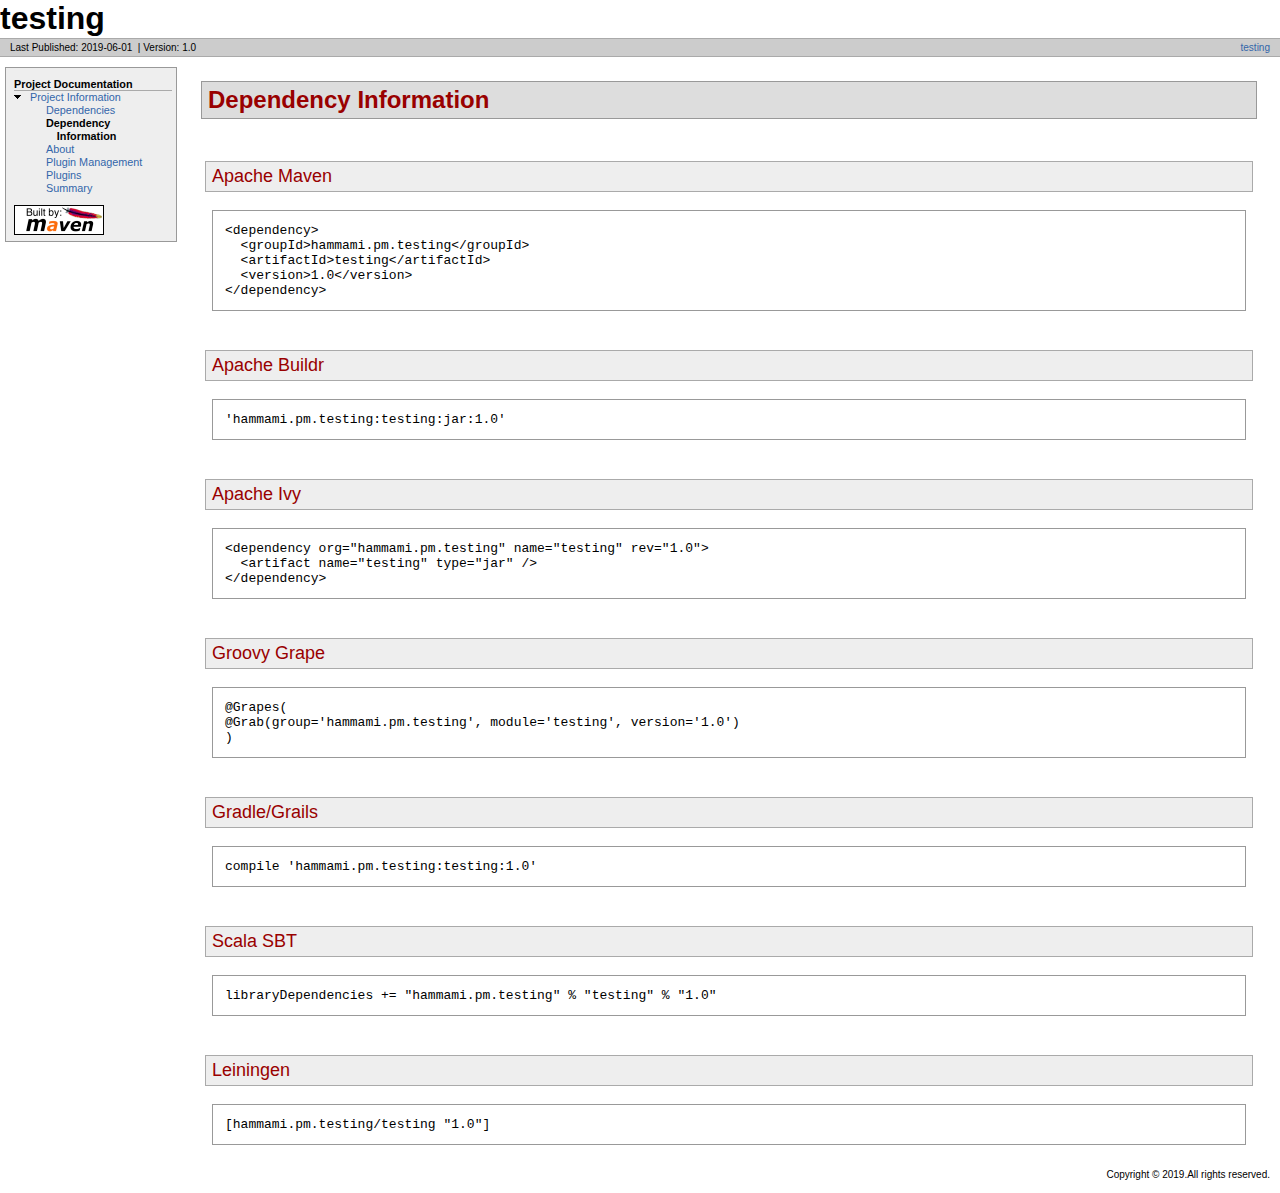
<file: testing/target/site/dependency-info.html>
<!DOCTYPE html PUBLIC "-//W3C//DTD XHTML 1.0 Transitional//EN" "http://www.w3.org/TR/xhtml1/DTD/xhtml1-transitional.dtd">
<!-- Generated by Apache Maven Doxia Site Renderer 1.8.1 from org.apache.maven.plugins:maven-project-info-reports-plugin:3.0.0:dependency-info at 2019-06-01 -->
<html xmlns="http://www.w3.org/1999/xhtml" xml:lang="en" lang="en">
  <head>
    <meta http-equiv="Content-Type" content="text/html; charset=UTF-8" />
    <title>testing &#x2013; Dependency Information</title>
    <style type="text/css" media="all">
      @import url("./css/maven-base.css");
      @import url("./css/maven-theme.css");
      @import url("./css/site.css");
    </style>
    <link rel="stylesheet" href="./css/print.css" type="text/css" media="print" />
    <meta http-equiv="Content-Language" content="en" />
    
  </head>
  <body class="composite">
    <div id="banner">
<div id="bannerLeft">
testing
</div>
      <div class="clear">
        <hr/>
      </div>
    </div>
    <div id="breadcrumbs">
      <div class="xleft">
        <span id="publishDate">Last Published: 2019-06-01</span>
          &nbsp;| <span id="projectVersion">Version: 1.0</span>
      </div>
      <div class="xright"><a href="${project.url}" title="testing">testing</a>      </div>
      <div class="clear">
        <hr/>
      </div>
    </div>
    <div id="leftColumn">
      <div id="navcolumn">
       <h5>Project Documentation</h5>
    <ul>
     <li class="expanded"><a href="project-info.html" title="Project Information">Project Information</a>
      <ul>
       <li class="none"><a href="dependencies.html" title="Dependencies">Dependencies</a></li>
       <li class="none"><strong>Dependency Information</strong></li>
       <li class="none"><a href="index.html" title="About">About</a></li>
       <li class="none"><a href="plugin-management.html" title="Plugin Management">Plugin Management</a></li>
       <li class="none"><a href="plugins.html" title="Plugins">Plugins</a></li>
       <li class="none"><a href="summary.html" title="Summary">Summary</a></li>
      </ul></li>
    </ul>
      <a href="http://maven.apache.org/" title="Built by Maven" class="poweredBy">
        <img class="poweredBy" alt="Built by Maven" src="./images/logos/maven-feather.png" />
      </a>
      </div>
    </div>
    <div id="bodyColumn">
      <div id="contentBox">
<div class="section">
<h2><a name="Dependency_Information"></a>Dependency Information</h2><a name="Dependency_Information"></a>
<div class="section">
<h3><a name="Apache_Maven"></a>Apache Maven</h3><a name="Apache_Maven"></a>
<div class="source">
<pre>&lt;dependency&gt;
  &lt;groupId&gt;hammami.pm.testing&lt;/groupId&gt;
  &lt;artifactId&gt;testing&lt;/artifactId&gt;
  &lt;version&gt;1.0&lt;/version&gt;
&lt;/dependency&gt;</pre></div></div>
<div class="section">
<h3><a name="Apache_Buildr"></a>Apache Buildr</h3><a name="Apache_Buildr"></a>
<div class="source">
<pre>'hammami.pm.testing:testing:jar:1.0'</pre></div></div>
<div class="section">
<h3><a name="Apache_Ivy"></a>Apache Ivy</h3><a name="Apache_Ivy"></a>
<div class="source">
<pre>&lt;dependency org=&quot;hammami.pm.testing&quot; name=&quot;testing&quot; rev=&quot;1.0&quot;&gt;
  &lt;artifact name=&quot;testing&quot; type=&quot;jar&quot; /&gt;
&lt;/dependency&gt;</pre></div></div>
<div class="section">
<h3><a name="Groovy_Grape"></a>Groovy Grape</h3><a name="Groovy_Grape"></a>
<div class="source">
<pre>@Grapes(
@Grab(group='hammami.pm.testing', module='testing', version='1.0')
)</pre></div></div>
<div class="section">
<h3><a name="Gradle.2FGrails"></a>Gradle/Grails</h3><a name="Gradle.2FGrails"></a>
<div class="source">
<pre>compile 'hammami.pm.testing:testing:1.0'</pre></div></div>
<div class="section">
<h3><a name="Scala_SBT"></a>Scala SBT</h3><a name="Scala_SBT"></a>
<div class="source">
<pre>libraryDependencies += &quot;hammami.pm.testing&quot; % &quot;testing&quot; % &quot;1.0&quot;</pre></div></div>
<div class="section">
<h3><a name="Leiningen"></a>Leiningen</h3><a name="Leiningen"></a>
<div class="source">
<pre>[hammami.pm.testing/testing &quot;1.0&quot;]</pre></div></div></div>
      </div>
    </div>
    <div class="clear">
      <hr/>
    </div>
    <div id="footer">
      <div class="xright">
        Copyright &#169;      2019.All rights reserved.      </div>
      <div class="clear">
        <hr/>
      </div>
    </div>
  </body>
</html>
</file>
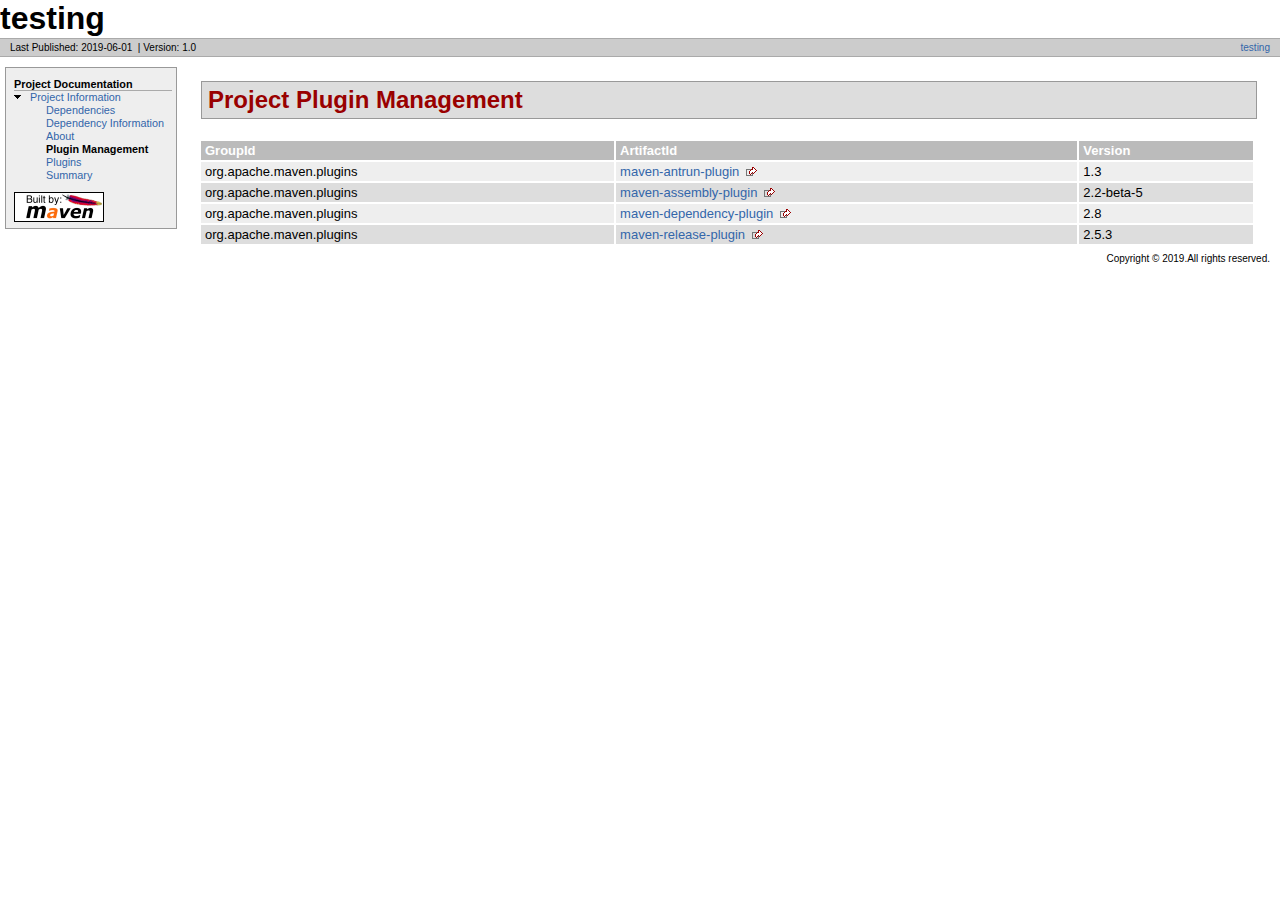
<file: testing/target/site/plugin-management.html>
<!DOCTYPE html PUBLIC "-//W3C//DTD XHTML 1.0 Transitional//EN" "http://www.w3.org/TR/xhtml1/DTD/xhtml1-transitional.dtd">
<!-- Generated by Apache Maven Doxia Site Renderer 1.8.1 from org.apache.maven.plugins:maven-project-info-reports-plugin:3.0.0:plugin-management at 2019-06-01 -->
<html xmlns="http://www.w3.org/1999/xhtml" xml:lang="en" lang="en">
  <head>
    <meta http-equiv="Content-Type" content="text/html; charset=UTF-8" />
    <title>testing &#x2013; Project Plugin Management</title>
    <style type="text/css" media="all">
      @import url("./css/maven-base.css");
      @import url("./css/maven-theme.css");
      @import url("./css/site.css");
    </style>
    <link rel="stylesheet" href="./css/print.css" type="text/css" media="print" />
    <meta http-equiv="Content-Language" content="en" />
    
  </head>
  <body class="composite">
    <div id="banner">
<div id="bannerLeft">
testing
</div>
      <div class="clear">
        <hr/>
      </div>
    </div>
    <div id="breadcrumbs">
      <div class="xleft">
        <span id="publishDate">Last Published: 2019-06-01</span>
          &nbsp;| <span id="projectVersion">Version: 1.0</span>
      </div>
      <div class="xright"><a href="${project.url}" title="testing">testing</a>      </div>
      <div class="clear">
        <hr/>
      </div>
    </div>
    <div id="leftColumn">
      <div id="navcolumn">
       <h5>Project Documentation</h5>
    <ul>
     <li class="expanded"><a href="project-info.html" title="Project Information">Project Information</a>
      <ul>
       <li class="none"><a href="dependencies.html" title="Dependencies">Dependencies</a></li>
       <li class="none"><a href="dependency-info.html" title="Dependency Information">Dependency Information</a></li>
       <li class="none"><a href="index.html" title="About">About</a></li>
       <li class="none"><strong>Plugin Management</strong></li>
       <li class="none"><a href="plugins.html" title="Plugins">Plugins</a></li>
       <li class="none"><a href="summary.html" title="Summary">Summary</a></li>
      </ul></li>
    </ul>
      <a href="http://maven.apache.org/" title="Built by Maven" class="poweredBy">
        <img class="poweredBy" alt="Built by Maven" src="./images/logos/maven-feather.png" />
      </a>
      </div>
    </div>
    <div id="bodyColumn">
      <div id="contentBox">
<div class="section">
<h2><a name="Project_Plugin_Management"></a>Project Plugin Management</h2><a name="Project_Plugin_Management"></a>
<table border="0" class="bodyTable">
<tr class="a">
<th>GroupId</th>
<th>ArtifactId</th>
<th>Version</th></tr>
<tr class="b">
<td>org.apache.maven.plugins</td>
<td><a class="externalLink" href="http://maven.apache.org/plugins/maven-antrun-plugin/">maven-antrun-plugin</a></td>
<td>1.3</td></tr>
<tr class="a">
<td>org.apache.maven.plugins</td>
<td><a class="externalLink" href="http://maven.apache.org/plugins/maven-assembly-plugin/">maven-assembly-plugin</a></td>
<td>2.2-beta-5</td></tr>
<tr class="b">
<td>org.apache.maven.plugins</td>
<td><a class="externalLink" href="http://maven.apache.org/plugins/maven-dependency-plugin/">maven-dependency-plugin</a></td>
<td>2.8</td></tr>
<tr class="a">
<td>org.apache.maven.plugins</td>
<td><a class="externalLink" href="http://maven.apache.org/maven-release/maven-release-plugin/">maven-release-plugin</a></td>
<td>2.5.3</td></tr></table></div>
      </div>
    </div>
    <div class="clear">
      <hr/>
    </div>
    <div id="footer">
      <div class="xright">
        Copyright &#169;      2019.All rights reserved.      </div>
      <div class="clear">
        <hr/>
      </div>
    </div>
  </body>
</html>
</file>
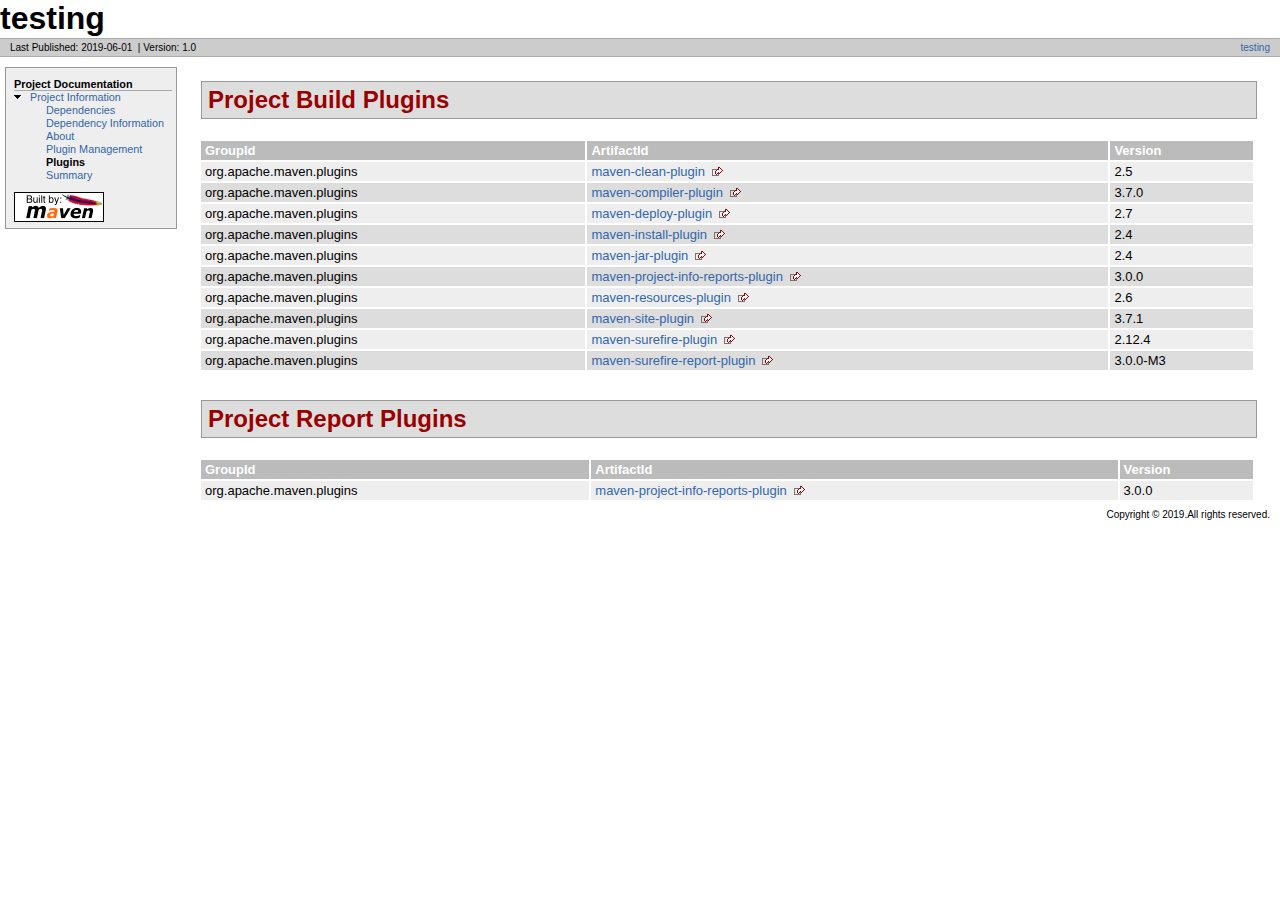
<file: testing/target/site/plugins.html>
<!DOCTYPE html PUBLIC "-//W3C//DTD XHTML 1.0 Transitional//EN" "http://www.w3.org/TR/xhtml1/DTD/xhtml1-transitional.dtd">
<!-- Generated by Apache Maven Doxia Site Renderer 1.8.1 from org.apache.maven.plugins:maven-project-info-reports-plugin:3.0.0:plugins at 2019-06-01 -->
<html xmlns="http://www.w3.org/1999/xhtml" xml:lang="en" lang="en">
  <head>
    <meta http-equiv="Content-Type" content="text/html; charset=UTF-8" />
    <title>testing &#x2013; Project Plugins</title>
    <style type="text/css" media="all">
      @import url("./css/maven-base.css");
      @import url("./css/maven-theme.css");
      @import url("./css/site.css");
    </style>
    <link rel="stylesheet" href="./css/print.css" type="text/css" media="print" />
    <meta http-equiv="Content-Language" content="en" />
    
  </head>
  <body class="composite">
    <div id="banner">
<div id="bannerLeft">
testing
</div>
      <div class="clear">
        <hr/>
      </div>
    </div>
    <div id="breadcrumbs">
      <div class="xleft">
        <span id="publishDate">Last Published: 2019-06-01</span>
          &nbsp;| <span id="projectVersion">Version: 1.0</span>
      </div>
      <div class="xright"><a href="${project.url}" title="testing">testing</a>      </div>
      <div class="clear">
        <hr/>
      </div>
    </div>
    <div id="leftColumn">
      <div id="navcolumn">
       <h5>Project Documentation</h5>
    <ul>
     <li class="expanded"><a href="project-info.html" title="Project Information">Project Information</a>
      <ul>
       <li class="none"><a href="dependencies.html" title="Dependencies">Dependencies</a></li>
       <li class="none"><a href="dependency-info.html" title="Dependency Information">Dependency Information</a></li>
       <li class="none"><a href="index.html" title="About">About</a></li>
       <li class="none"><a href="plugin-management.html" title="Plugin Management">Plugin Management</a></li>
       <li class="none"><strong>Plugins</strong></li>
       <li class="none"><a href="summary.html" title="Summary">Summary</a></li>
      </ul></li>
    </ul>
      <a href="http://maven.apache.org/" title="Built by Maven" class="poweredBy">
        <img class="poweredBy" alt="Built by Maven" src="./images/logos/maven-feather.png" />
      </a>
      </div>
    </div>
    <div id="bodyColumn">
      <div id="contentBox">
<div class="section">
<h2><a name="Project_Build_Plugins"></a>Project Build Plugins</h2><a name="Project_Build_Plugins"></a>
<table border="0" class="bodyTable">
<tr class="a">
<th>GroupId</th>
<th>ArtifactId</th>
<th>Version</th></tr>
<tr class="b">
<td>org.apache.maven.plugins</td>
<td><a class="externalLink" href="http://maven.apache.org/plugins/maven-clean-plugin/">maven-clean-plugin</a></td>
<td>2.5</td></tr>
<tr class="a">
<td>org.apache.maven.plugins</td>
<td><a class="externalLink" href="https://maven.apache.org/plugins/maven-compiler-plugin/">maven-compiler-plugin</a></td>
<td>3.7.0</td></tr>
<tr class="b">
<td>org.apache.maven.plugins</td>
<td><a class="externalLink" href="http://maven.apache.org/plugins/maven-deploy-plugin/">maven-deploy-plugin</a></td>
<td>2.7</td></tr>
<tr class="a">
<td>org.apache.maven.plugins</td>
<td><a class="externalLink" href="http://maven.apache.org/plugins/maven-install-plugin/">maven-install-plugin</a></td>
<td>2.4</td></tr>
<tr class="b">
<td>org.apache.maven.plugins</td>
<td><a class="externalLink" href="http://maven.apache.org/plugins/maven-jar-plugin/">maven-jar-plugin</a></td>
<td>2.4</td></tr>
<tr class="a">
<td>org.apache.maven.plugins</td>
<td><a class="externalLink" href="https://maven.apache.org/plugins/maven-project-info-reports-plugin/">maven-project-info-reports-plugin</a></td>
<td>3.0.0</td></tr>
<tr class="b">
<td>org.apache.maven.plugins</td>
<td><a class="externalLink" href="http://maven.apache.org/plugins/maven-resources-plugin/">maven-resources-plugin</a></td>
<td>2.6</td></tr>
<tr class="a">
<td>org.apache.maven.plugins</td>
<td><a class="externalLink" href="https://maven.apache.org/plugins/maven-site-plugin/">maven-site-plugin</a></td>
<td>3.7.1</td></tr>
<tr class="b">
<td>org.apache.maven.plugins</td>
<td><a class="externalLink" href="http://maven.apache.org/surefire/maven-surefire-plugin">maven-surefire-plugin</a></td>
<td>2.12.4</td></tr>
<tr class="a">
<td>org.apache.maven.plugins</td>
<td><a class="externalLink" href="https://maven.apache.org/surefire/maven-surefire-report-plugin/">maven-surefire-report-plugin</a></td>
<td>3.0.0-M3</td></tr></table></div>
<div class="section">
<h2><a name="Project_Report_Plugins"></a>Project Report Plugins</h2><a name="Project_Report_Plugins"></a>
<table border="0" class="bodyTable">
<tr class="a">
<th>GroupId</th>
<th>ArtifactId</th>
<th>Version</th></tr>
<tr class="b">
<td>org.apache.maven.plugins</td>
<td><a class="externalLink" href="https://maven.apache.org/plugins/maven-project-info-reports-plugin/">maven-project-info-reports-plugin</a></td>
<td>3.0.0</td></tr></table></div>
      </div>
    </div>
    <div class="clear">
      <hr/>
    </div>
    <div id="footer">
      <div class="xright">
        Copyright &#169;      2019.All rights reserved.      </div>
      <div class="clear">
        <hr/>
      </div>
    </div>
  </body>
</html>
</file>
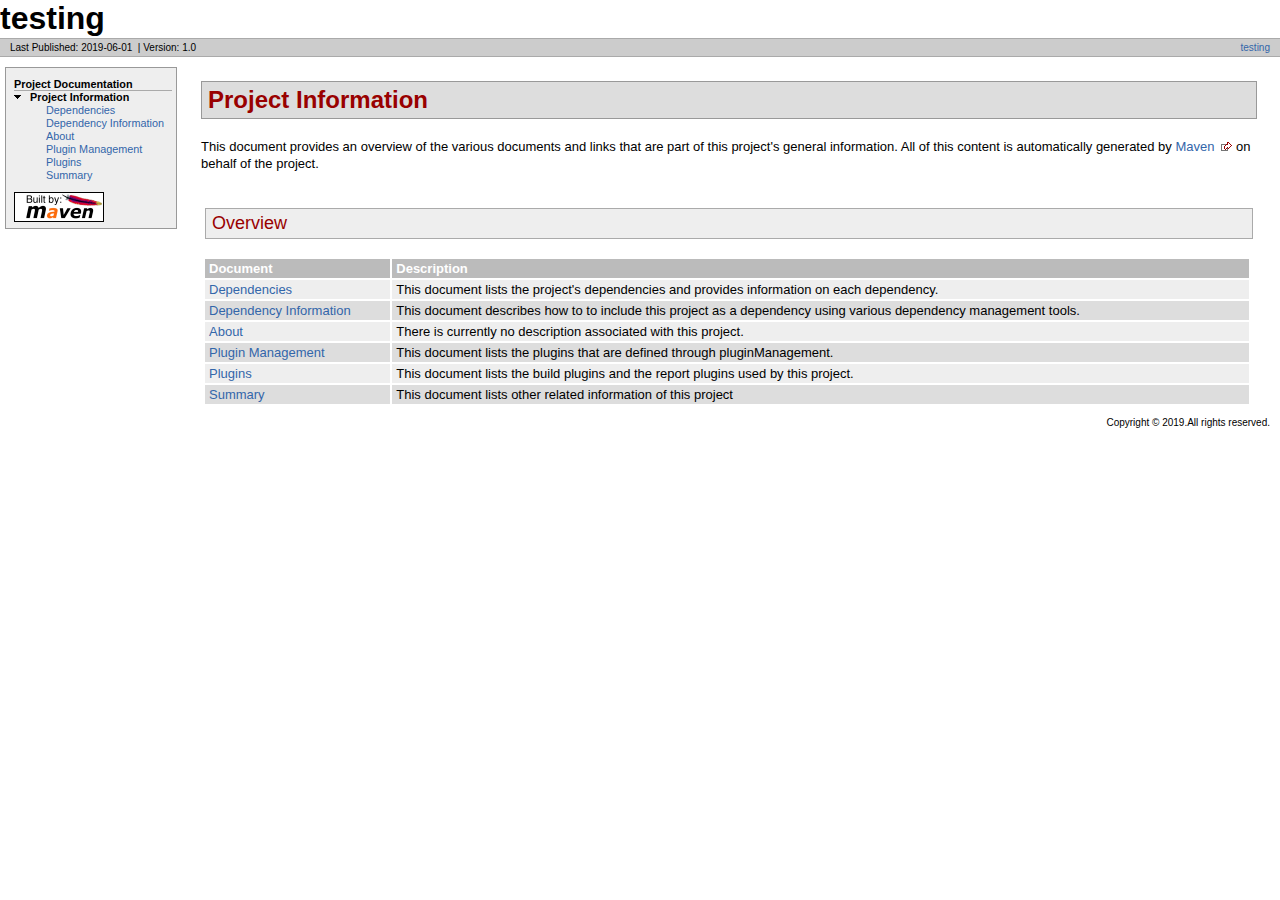
<file: testing/target/site/project-info.html>
<!DOCTYPE html PUBLIC "-//W3C//DTD XHTML 1.0 Transitional//EN" "http://www.w3.org/TR/xhtml1/DTD/xhtml1-transitional.dtd">
<!-- Generated by Apache Maven Doxia Site Renderer 1.8.1 from org.apache.maven.plugins:maven-site-plugin:3.7.1:CategorySummaryDocumentRenderer at 2019-06-01 -->
<html xmlns="http://www.w3.org/1999/xhtml" xml:lang="en" lang="en">
  <head>
    <meta http-equiv="Content-Type" content="text/html; charset=UTF-8" />
    <title>testing &#x2013; Project Information</title>
    <style type="text/css" media="all">
      @import url("./css/maven-base.css");
      @import url("./css/maven-theme.css");
      @import url("./css/site.css");
    </style>
    <link rel="stylesheet" href="./css/print.css" type="text/css" media="print" />
    <meta http-equiv="Content-Language" content="en" />
    
  </head>
  <body class="composite">
    <div id="banner">
<div id="bannerLeft">
testing
</div>
      <div class="clear">
        <hr/>
      </div>
    </div>
    <div id="breadcrumbs">
      <div class="xleft">
        <span id="publishDate">Last Published: 2019-06-01</span>
          &nbsp;| <span id="projectVersion">Version: 1.0</span>
      </div>
      <div class="xright"><a href="${project.url}" title="testing">testing</a>      </div>
      <div class="clear">
        <hr/>
      </div>
    </div>
    <div id="leftColumn">
      <div id="navcolumn">
       <h5>Project Documentation</h5>
    <ul>
     <li class="expanded"><strong>Project Information</strong>
      <ul>
       <li class="none"><a href="dependencies.html" title="Dependencies">Dependencies</a></li>
       <li class="none"><a href="dependency-info.html" title="Dependency Information">Dependency Information</a></li>
       <li class="none"><a href="index.html" title="About">About</a></li>
       <li class="none"><a href="plugin-management.html" title="Plugin Management">Plugin Management</a></li>
       <li class="none"><a href="plugins.html" title="Plugins">Plugins</a></li>
       <li class="none"><a href="summary.html" title="Summary">Summary</a></li>
      </ul></li>
    </ul>
      <a href="http://maven.apache.org/" title="Built by Maven" class="poweredBy">
        <img class="poweredBy" alt="Built by Maven" src="./images/logos/maven-feather.png" />
      </a>
      </div>
    </div>
    <div id="bodyColumn">
      <div id="contentBox">
<div class="section">
<h2><a name="Project_Information"></a>Project Information</h2>
<p>This document provides an overview of the various documents and links that are part of this project's general information. All of this content is automatically generated by <a class="externalLink" href="http://maven.apache.org">Maven</a> on behalf of the project.</p>
<div class="section">
<h3><a name="Overview"></a>Overview</h3>
<table border="0" class="bodyTable">
<tr class="a">
<th>Document</th>
<th>Description</th></tr>
<tr class="b">
<td><a href="dependencies.html">Dependencies</a></td>
<td>This document lists the project's dependencies and provides information on each dependency.</td></tr>
<tr class="a">
<td><a href="dependency-info.html">Dependency Information</a></td>
<td>This document describes how to to include this project as a dependency using various dependency management tools.</td></tr>
<tr class="b">
<td><a href="index.html">About</a></td>
<td>There is currently no description associated with this project.</td></tr>
<tr class="a">
<td><a href="plugin-management.html">Plugin Management</a></td>
<td>This document lists the plugins that are defined through pluginManagement.</td></tr>
<tr class="b">
<td><a href="plugins.html">Plugins</a></td>
<td>This document lists the build plugins and the report plugins used by this project.</td></tr>
<tr class="a">
<td><a href="summary.html">Summary</a></td>
<td>This document lists other related information of this project</td></tr></table></div></div>
      </div>
    </div>
    <div class="clear">
      <hr/>
    </div>
    <div id="footer">
      <div class="xright">
        Copyright &#169;      2019.All rights reserved.      </div>
      <div class="clear">
        <hr/>
      </div>
    </div>
  </body>
</html>
</file>
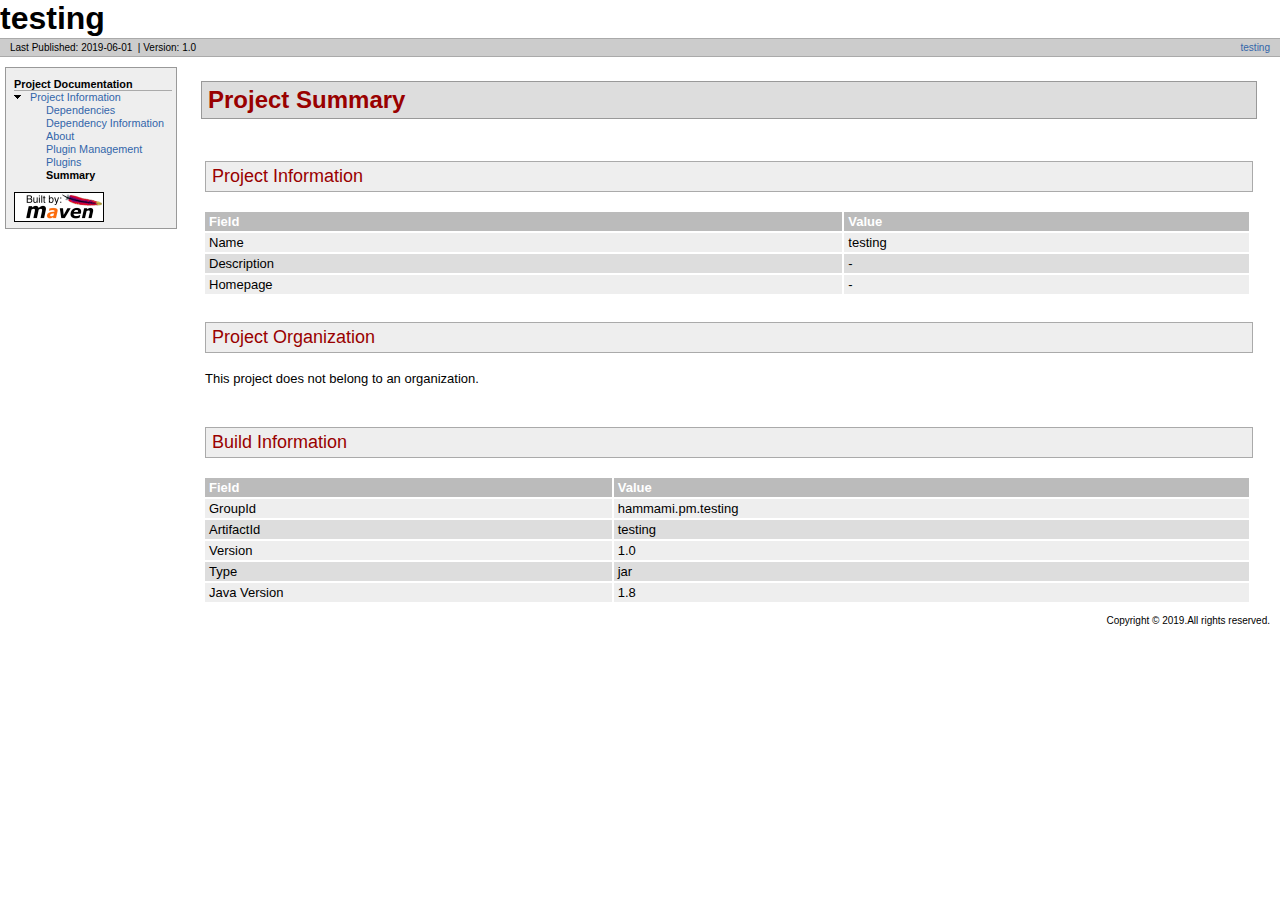
<file: testing/target/site/summary.html>
<!DOCTYPE html PUBLIC "-//W3C//DTD XHTML 1.0 Transitional//EN" "http://www.w3.org/TR/xhtml1/DTD/xhtml1-transitional.dtd">
<!-- Generated by Apache Maven Doxia Site Renderer 1.8.1 from org.apache.maven.plugins:maven-project-info-reports-plugin:3.0.0:summary at 2019-06-01 -->
<html xmlns="http://www.w3.org/1999/xhtml" xml:lang="en" lang="en">
  <head>
    <meta http-equiv="Content-Type" content="text/html; charset=UTF-8" />
    <title>testing &#x2013; Project Summary</title>
    <style type="text/css" media="all">
      @import url("./css/maven-base.css");
      @import url("./css/maven-theme.css");
      @import url("./css/site.css");
    </style>
    <link rel="stylesheet" href="./css/print.css" type="text/css" media="print" />
    <meta http-equiv="Content-Language" content="en" />
    
  </head>
  <body class="composite">
    <div id="banner">
<div id="bannerLeft">
testing
</div>
      <div class="clear">
        <hr/>
      </div>
    </div>
    <div id="breadcrumbs">
      <div class="xleft">
        <span id="publishDate">Last Published: 2019-06-01</span>
          &nbsp;| <span id="projectVersion">Version: 1.0</span>
      </div>
      <div class="xright"><a href="${project.url}" title="testing">testing</a>      </div>
      <div class="clear">
        <hr/>
      </div>
    </div>
    <div id="leftColumn">
      <div id="navcolumn">
       <h5>Project Documentation</h5>
    <ul>
     <li class="expanded"><a href="project-info.html" title="Project Information">Project Information</a>
      <ul>
       <li class="none"><a href="dependencies.html" title="Dependencies">Dependencies</a></li>
       <li class="none"><a href="dependency-info.html" title="Dependency Information">Dependency Information</a></li>
       <li class="none"><a href="index.html" title="About">About</a></li>
       <li class="none"><a href="plugin-management.html" title="Plugin Management">Plugin Management</a></li>
       <li class="none"><a href="plugins.html" title="Plugins">Plugins</a></li>
       <li class="none"><strong>Summary</strong></li>
      </ul></li>
    </ul>
      <a href="http://maven.apache.org/" title="Built by Maven" class="poweredBy">
        <img class="poweredBy" alt="Built by Maven" src="./images/logos/maven-feather.png" />
      </a>
      </div>
    </div>
    <div id="bodyColumn">
      <div id="contentBox">
<div class="section">
<h2><a name="Project_Summary"></a>Project Summary</h2><a name="Project_Summary"></a>
<div class="section">
<h3><a name="Project_Information"></a>Project Information</h3><a name="Project_Information"></a>
<table border="0" class="bodyTable">
<tr class="a">
<th>Field</th>
<th>Value</th></tr>
<tr class="b">
<td>Name</td>
<td>testing</td></tr>
<tr class="a">
<td>Description</td>
<td>-</td></tr>
<tr class="b">
<td>Homepage</td>
<td>-</td></tr></table></div>
<div class="section">
<h3><a name="Project_Organization"></a>Project Organization</h3><a name="Project_Organization"></a>
<p>This project does not belong to an organization.</p></div>
<div class="section">
<h3><a name="Build_Information"></a>Build Information</h3><a name="Build_Information"></a>
<table border="0" class="bodyTable">
<tr class="a">
<th>Field</th>
<th>Value</th></tr>
<tr class="b">
<td>GroupId</td>
<td>hammami.pm.testing</td></tr>
<tr class="a">
<td>ArtifactId</td>
<td>testing</td></tr>
<tr class="b">
<td>Version</td>
<td>1.0</td></tr>
<tr class="a">
<td>Type</td>
<td>jar</td></tr>
<tr class="b">
<td>Java Version</td>
<td>1.8</td></tr></table></div></div>
      </div>
    </div>
    <div class="clear">
      <hr/>
    </div>
    <div id="footer">
      <div class="xright">
        Copyright &#169;      2019.All rights reserved.      </div>
      <div class="clear">
        <hr/>
      </div>
    </div>
  </body>
</html>
</file>
<file: testing/CSS/style.css>
body {

    font-family: "Times New Roman", Times, serif;
}

header {
    /* */
    grid-area: header;
    border: 0px solid black;
}

nav {
    /* Menu placeholder*/
    grid-area: menu;
    text-align: center;
    border: 0px solid black;
}

footer {
    /* Social links*/
    grid-area: footer;
    padding-left: 15px;
    padding-right: 15px;
    text-align: center;
    border: 0px solid black;
}

article {
    /* Main frame*/
    grid-area: main;
    padding: 10px;
    border: 1px solid black;
    background-color: rgba(255, 255, 255, 0.6);
}

article h1 {
    text-align: center;
}

section h4 {
    text-decoration-line: underline;
    text-align: center;
}

li {
    font-weight: bold;
}

.wrapper {
    /* Grid Definition */
    display: grid;
    grid-gap: 10px;
    grid-template-columns: 9% 20% 60% 10%;
    grid-template-areas: ". header header ." ". menu menu ." ". main main ." ". footer footer .";
    background-color: black;
    font-weight: bold;
    background-image: url("../IMG/background/lakeForest.jpg");
}

.mainMenu {
    color: teal;
    font-size: 25px;
    padding-left: 15px;
    padding-right: 15px;
    text-decoration-line: none;
}

.mainMenu:hover {
    color: darkred;
    font-size: 25px;
    padding-left: 15px;
    padding-right: 15px;
    text-decoration-line: underline;
}

#website-title {
    font-size: 30px;
    text-align: center;
}

.Gherkin {
    font-family: "Source Code Pro Light";
    color: white;
    background-color: black;
    padding: 5px;
    white-space: normal;
}

.Gherkin span {
    white-space: pre;
}

.Gherkin #keyword {
    color: chocolate;
}

/* eCommerce Log in page*/
#eCommerceLoginBody {
    background-image: url("../IMG/shoppingMall.jpg");
    background-repeat: no-repeat;
    background-color: black;
    background-size: cover;
    text-align: center;
}

#eCommerceLoginBody h1 {
    font-size: 40px;
    color: white;
    border: 2px solid white;
    background-color: rgba(0, 0, 0, 0.5);
}

#helper {
    color: white;
    font-size: 20px;
    background-color: black;
    border: 1px solid white;
    white-space: pre;
}

#loginErrorMessage {
    white-space: pre;
    color: red;
    background-color: white;
    border: 2px solid red;
    font-size: 30px;
    font-weight: bold;
    display: none;
}

/* eCommerce Orders page*/
#eCommerceOrdersBody {
    background-image: url("../IMG/eCommerceOrdersBackground.png");
    background-repeat: no-repeat;
    background-color: black;
    background-size: cover;
    text-align: center;
}

#eCommerceTable {
    color: white;
    font-weight: bold;
    width: 100%;
    border-spacing: 15px;

}

#eCommerceTable td {
    border: 2px solid white;
    background-color: rgba(0,0,0,0.7);
    padding: 0px 10px 5px 10px;
}

.price{
    border: 2px solid white;
    padding: 2px 5px 2px 5px;
    text-align: right;
    background-color: cornflowerblue;
    color: black;
}
</file>
<file: testing/target/site/css/print.css>
/*
 * Licensed to the Apache Software Foundation (ASF) under one
 * or more contributor license agreements.  See the NOTICE file
 * distributed with this work for additional information
 * regarding copyright ownership.  The ASF licenses this file
 * to you under the Apache License, Version 2.0 (the
 * "License"); you may not use this file except in compliance
 * with the License.  You may obtain a copy of the License at
 *
 *   http://www.apache.org/licenses/LICENSE-2.0
 *
 * Unless required by applicable law or agreed to in writing,
 * software distributed under the License is distributed on an
 * "AS IS" BASIS, WITHOUT WARRANTIES OR CONDITIONS OF ANY
 * KIND, either express or implied.  See the License for the
 * specific language governing permissions and limitations
 * under the License.
 */

#banner, #footer, #leftcol, #breadcrumbs, .docs #toc, .docs .courtesylinks, #leftColumn, #navColumn {
	display: none !important;
}
#bodyColumn, body.docs div.docs {
	margin: 0 !important;
	border: none !important
}
</file>
